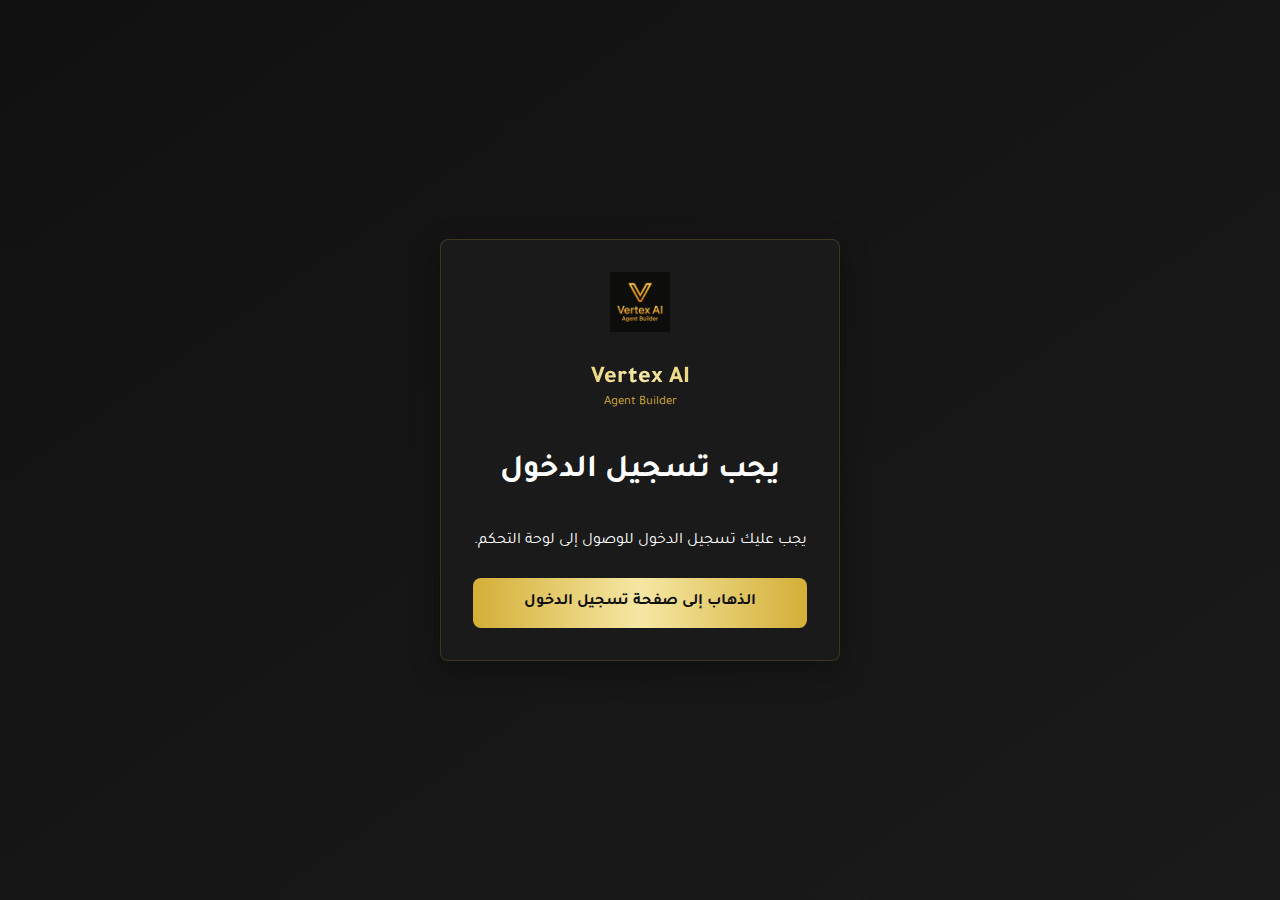
<file: dashboard/index.html>
<!DOCTYPE html>
<html lang="ar" dir="rtl">
<head>
    <meta charset="UTF-8">
    <meta name="viewport" content="width=device-width, initial-scale=1.0">
    <title>لوحة التحكم - Vertex AI</title>
    <link rel="icon" href="../images/favicon.png" type="image/png">
    <link rel="stylesheet" href="https://cdnjs.cloudflare.com/ajax/libs/font-awesome/6.0.0/css/all.min.css">
    <link rel="stylesheet" href="../css/styles.css">
</head>
<body>
    <div class="dashboard" id="dashboard-container" style="display: none;">
        <!-- Sidebar -->
        <div class="sidebar">
            <div class="sidebar-header">
                <img src="../images/vertex_ai_logo.png" alt="Vertex AI Logo">
                <div>
                    <div class="logo-text">Vertex AI</div>
                </div>
                <button class="sidebar-close">
                    <i class="fas fa-times"></i>
                </button>
            </div>
            <div class="sidebar-user">
                <div class="sidebar-user-avatar">
                    <span id="user-initial">S</span>
                </div>
                <div>
                    <div class="sidebar-user-name" id="user-name">s7x</div>
                    <div class="sidebar-user-role">مدير النظام</div>
                </div>
            </div>
            <div class="sidebar-menu">
                <div class="sidebar-menu-title">القائمة الرئيسية</div>
                <ul class="sidebar-menu-items">
                    <li class="sidebar-menu-item">
                        <a href="index.html" class="sidebar-menu-link active">
                            <i class="fas fa-tachometer-alt"></i>
                            <span>لوحة التحكم</span>
                        </a>
                    </li>
                    <li class="sidebar-menu-item">
                        <a href="ai-tools.html" class="sidebar-menu-link">
                            <i class="fas fa-robot"></i>
                            <span>أدوات الذكاء الاصطناعي</span>
                        </a>
                    </li>
                    <li class="sidebar-menu-item">
                        <a href="#" class="sidebar-menu-link">
                            <i class="fas fa-project-diagram"></i>
                            <span>المشاريع</span>
                        </a>
                    </li>
                    <li class="sidebar-menu-item">
                        <a href="#" class="sidebar-menu-link">
                            <i class="fas fa-chart-line"></i>
                            <span>التحليلات</span>
                        </a>
                    </li>
                </ul>
            </div>
            <div class="sidebar-menu">
                <div class="sidebar-menu-title">الإدارة</div>
                <ul class="sidebar-menu-items">
                    <li class="sidebar-menu-item">
                        <a href="#" class="sidebar-menu-link">
                            <i class="fas fa-users"></i>
                            <span>العملاء</span>
                        </a>
                    </li>
                    <li class="sidebar-menu-item">
                        <a href="#" class="sidebar-menu-link">
                            <i class="fas fa-cog"></i>
                            <span>الإعدادات</span>
                        </a>
                    </li>
                </ul>
            </div>
            <div class="sidebar-footer">
                <a href="#" id="logout-btn">
                    <i class="fas fa-sign-out-alt"></i>
                    <span>تسجيل الخروج</span>
                </a>
            </div>
        </div>

        <!-- Main Content -->
        <div class="main-content">
            <div class="dashboard-header">
                <div class="dashboard-title">
                    <h1>لوحة التحكم</h1>
                    <p>مرحباً بك في نظام Vertex AI الذكي</p>
                </div>
                <div class="dashboard-actions">
                    <div class="dashboard-action">
                        <i class="fas fa-bell"></i>
                        <span class="badge">3</span>
                    </div>
                    <div class="dashboard-action">
                        <i class="fas fa-envelope"></i>
                        <span class="badge">5</span>
                    </div>
                </div>
            </div>

            <div class="dashboard-content">
                <div class="dashboard-welcome">
                    <div class="dashboard-welcome-icon">
                        <i class="fas fa-robot"></i>
                    </div>
                    <div class="dashboard-welcome-content">
                        <h2>مرحباً بك، <span id="welcome-user-name">s7x</span>!</h2>
                        <p>هذه لوحة التحكم الذكية الخاصة بك. يمكنك من هنا إدارة مشاريعك، استخدام أدوات الذكاء الاصطناعي، ومتابعة أداء نظامك.</p>
                        <div class="dashboard-welcome-actions">
                            <a href="ai-tools.html" class="btn btn-primary">استخدام أدوات الذكاء الاصطناعي</a>
                            <a href="#" class="btn btn-secondary">استكشاف المزيد</a>
                        </div>
                    </div>
                </div>

                <div class="stats-grid">
                    <div class="stat-card">
                        <div class="stat-header">
                            <div class="stat-title">الزيارات</div>
                            <div class="stat-icon blue">
                                <i class="fas fa-eye"></i>
                            </div>
                        </div>
                        <div class="stat-value">1,254</div>
                        <div class="stat-change positive">
                            <span>+12.5%</span>
                            <i class="fas fa-arrow-up"></i>
                        </div>
                        <div class="stat-progress">
                            <div class="stat-progress-bar blue" style="width: 75%;"></div>
                        </div>
                    </div>
                    <div class="stat-card">
                        <div class="stat-header">
                            <div class="stat-title">التحويلات</div>
                            <div class="stat-icon green">
                                <i class="fas fa-exchange-alt"></i>
                            </div>
                        </div>
                        <div class="stat-value">42</div>
                        <div class="stat-change positive">
                            <span>+8.3%</span>
                            <i class="fas fa-arrow-up"></i>
                        </div>
                        <div class="stat-progress">
                            <div class="stat-progress-bar green" style="width: 60%;"></div>
                        </div>
                    </div>
                    <div class="stat-card">
                        <div class="stat-header">
                            <div class="stat-title">المبيعات</div>
                            <div class="stat-icon purple">
                                <i class="fas fa-shopping-cart"></i>
                            </div>
                        </div>
                        <div class="stat-value">$8,540</div>
                        <div class="stat-change positive">
                            <span>+5.2%</span>
                            <i class="fas fa-arrow-up"></i>
                        </div>
                        <div class="stat-progress">
                            <div class="stat-progress-bar purple" style="width: 45%;"></div>
                        </div>
                    </div>
                    <div class="stat-card">
                        <div class="stat-header">
                            <div class="stat-title">معدل التفاعل</div>
                            <div class="stat-icon yellow">
                                <i class="fas fa-chart-line"></i>
                            </div>
                        </div>
                        <div class="stat-value">68%</div>
                        <div class="stat-change negative">
                            <span>-2.1%</span>
                            <i class="fas fa-arrow-down"></i>
                        </div>
                        <div class="stat-progress">
                            <div class="stat-progress-bar yellow" style="width: 68%;"></div>
                        </div>
                    </div>
                </div>

                <div class="dashboard-section">
                    <div class="dashboard-section-header">
                        <h2 class="dashboard-section-title">أدوات الذكاء الاصطناعي</h2>
                        <a href="ai-tools.html" class="dashboard-section-action">
                            عرض الكل <i class="fas fa-arrow-left"></i>
                        </a>
                    </div>
                    <div class="tools-grid">
                        <div class="tool-card">
                            <div class="tool-icon blue">
                                <i class="fas fa-pen"></i>
                            </div>
                            <h3 class="tool-title">توليد المحتوى</h3>
                            <p class="tool-description">إنشاء محتوى عالي الجودة لمدونتك، وسائل التواصل الاجتماعي، أو موقعك الإلكتروني.</p>
                            <a href="ai-tools.html" class="btn btn-primary">استخدام الأداة</a>
                        </div>
                        <div class="tool-card">
                            <div class="tool-icon green">
                                <i class="fas fa-chart-pie"></i>
                            </div>
                            <h3 class="tool-title">تحليل البيانات</h3>
                            <p class="tool-description">تحليل بياناتك واستخراج رؤى قيمة تساعدك على اتخاذ قرارات أفضل لمشروعك.</p>
                            <a href="#" class="btn btn-primary">استخدام الأداة</a>
                        </div>
                        <div class="tool-card">
                            <div class="tool-icon purple">
                                <i class="fas fa-cogs"></i>
                            </div>
                            <h3 class="tool-title">أتمتة العمليات</h3>
                            <p class="tool-description">أتمتة العمليات المتكررة وتوفير الوقت والجهد من خلال سير عمل ذكي.</p>
                            <a href="#" class="btn btn-primary">استخدام الأداة</a>
                        </div>
                    </div>
                </div>

                <div class="dashboard-section">
                    <div class="dashboard-section-header">
                        <h2 class="dashboard-section-title">المشاريع النشطة</h2>
                        <a href="#" class="dashboard-section-action">
                            عرض الكل <i class="fas fa-arrow-left"></i>
                        </a>
                    </div>
                    <div class="projects-grid">
                        <div class="project-card">
                            <div class="project-header">
                                <h3 class="project-title">تطوير موقع الويب</h3>
                                <span class="project-status active">نشط</span>
                            </div>
                            <p class="project-description">تطوير موقع ويب احترافي باستخدام أحدث التقنيات وأفضل الممارسات.</p>
                            <div class="project-progress">
                                <div class="project-progress-header">
                                    <span class="project-progress-label">التقدم</span>
                                    <span class="project-progress-value">75%</span>
                                </div>
                                <div class="project-progress-bar">
                                    <div class="project-progress-fill" style="width: 75%;"></div>
                                </div>
                            </div>
                            <div class="project-footer">
                                <div class="project-team">
                                    <div class="project-team-member">أ</div>
                                    <div class="project-team-member">م</div>
                                    <div class="project-team-member">س</div>
                                </div>
                                <div class="project-deadline">
                                    <i class="far fa-calendar-alt"></i>
                                    <span>15 يونيو 2025</span>
                                </div>
                            </div>
                        </div>
                        <div class="project-card">
                            <div class="project-header">
                                <h3 class="project-title">حملة تسويقية</h3>
                                <span class="project-status active">نشط</span>
                            </div>
                            <p class="project-description">إطلاق حملة تسويقية شاملة لزيادة الوعي بالعلامة التجارية وجذب عملاء جدد.</p>
                            <div class="project-progress">
                                <div class="project-progress-header">
                                    <span class="project-progress-label">التقدم</span>
                                    <span class="project-progress-value">45%</span>
                                </div>
                                <div class="project-progress-bar">
                                    <div class="project-progress-fill" style="width: 45%;"></div>
                                </div>
                            </div>
                            <div class="project-footer">
                                <div class="project-team">
                                    <div class="project-team-member">ر</div>
                                    <div class="project-team-member">ن</div>
                                </div>
                                <div class="project-deadline">
                                    <i class="far fa-calendar-alt"></i>
                                    <span>30 يونيو 2025</span>
                                </div>
                            </div>
                        </div>
                        <div class="project-card">
                            <div class="project-header">
                                <h3 class="project-title">تطوير تطبيق</h3>
                                <span class="project-status pending">قيد الإعداد</span>
                            </div>
                            <p class="project-description">تطوير تطبيق جوال متكامل لتحسين تجربة المستخدم وزيادة التفاعل.</p>
                            <div class="project-progress">
                                <div class="project-progress-header">
                                    <span class="project-progress-label">التقدم</span>
                                    <span class="project-progress-value">10%</span>
                                </div>
                                <div class="project-progress-bar">
                                    <div class="project-progress-fill" style="width: 10%;"></div>
                                </div>
                            </div>
                            <div class="project-footer">
                                <div class="project-team">
                                    <div class="project-team-member">ع</div>
                                    <div class="project-team-member">ح</div>
                                    <div class="project-team-member">ط</div>
                                </div>
                                <div class="project-deadline">
                                    <i class="far fa-calendar-alt"></i>
                                    <span>15 أغسطس 2025</span>
                                </div>
                            </div>
                        </div>
                    </div>
                </div>

                <div class="dashboard-section">
                    <div class="dashboard-section-header">
                        <h2 class="dashboard-section-title">سير العمل الآلي</h2>
                        <a href="#" class="dashboard-section-action">
                            إضافة سير عمل جديد <i class="fas fa-plus"></i>
                        </a>
                    </div>
                    <div class="workflows-list">
                        <div class="workflow-card">
                            <div class="workflow-header">
                                <div class="workflow-info">
                                    <div class="workflow-icon blue">
                                        <i class="fas fa-envelope"></i>
                                    </div>
                                    <div>
                                        <h3 class="workflow-title">إرسال رسائل البريد الإلكتروني التلقائية</h3>
                                        <p class="workflow-description">إرسال رسائل بريد إلكتروني ترحيبية للعملاء الجدد تلقائياً.</p>
                                    </div>
                                </div>
                                <label class="workflow-toggle">
                                    <input type="checkbox" checked>
                                    <span class="workflow-toggle-slider"></span>
                                </label>
                            </div>
                            <div class="workflow-footer">
                                <span>آخر تشغيل: اليوم</span>
                                <span>عدد التشغيلات: 24</span>
                                <span>الحالة: نشط</span>
                            </div>
                        </div>
                        <div class="workflow-card">
                            <div class="workflow-header">
                                <div class="workflow-info">
                                    <div class="workflow-icon green">
                                        <i class="fas fa-chart-bar"></i>
                                    </div>
                                    <div>
                                        <h3 class="workflow-title">تقارير أسبوعية</h3>
                                        <p class="workflow-description">إنشاء وإرسال تقارير أسبوعية عن أداء المشروع تلقائياً.</p>
                                    </div>
                                </div>
                                <label class="workflow-toggle">
                                    <input type="checkbox" checked>
                                    <span class="workflow-toggle-slider"></span>
                                </label>
                            </div>
                            <div class="workflow-footer">
                                <span>آخر تشغيل: قبل 3 أيام</span>
                                <span>عدد التشغيلات: 12</span>
                                <span>الحالة: نشط</span>
                            </div>
                        </div>
                    </div>
                </div>
            </div>
        </div>
    </div>

    <div id="login-redirect" class="login-page" style="display: none;">
        <div class="login-container animate-fade-in">
            <div class="login-logo">
                <img src="../images/vertex_ai_logo.png" alt="Vertex AI Logo">
                <div class="logo-text">Vertex AI</div>
                <div class="logo-subtext">Agent Builder</div>
            </div>
            <h2 class="login-title">يجب تسجيل الدخول</h2>
            <p class="text-center">يجب عليك تسجيل الدخول للوصول إلى لوحة التحكم.</p>
            <a href="../login.html" class="btn btn-primary mt-3" style="display: block;">الذهاب إلى صفحة تسجيل الدخول</a>
        </div>
    </div>

    <script>
        // التحقق من حالة تسجيل الدخول
        document.addEventListener('DOMContentLoaded', function() {
            const isLoggedIn = localStorage.getItem('vertexLoggedIn') === 'true';
            const username = localStorage.getItem('vertexUsername');
            
            if (isLoggedIn && username) {
                // عرض لوحة التحكم
                document.getElementById('dashboard-container').style.display = 'flex';
                document.getElementById('login-redirect').style.display = 'none';
                
                // تعيين اسم المستخدم
                document.getElementById('user-name').textContent = username;
                document.getElementById('welcome-user-name').textContent = username;
                
                // تعيين الحرف الأول من اسم المستخدم
                document.getElementById('user-initial').textContent = username.charAt(0).toUpperCase();
            } else {
                // عرض صفحة إعادة التوجيه
                document.getElementById('dashboard-container').style.display = 'none';
                document.getElementById('login-redirect').style.display = 'flex';
            }
        });
        
        // تسجيل الخروج
        document.getElementById('logout-btn').addEventListener('click', function(e) {
            e.preventDefault();
            
            // حذف بيانات تسجيل الدخول
            localStorage.removeItem('vertexLoggedIn');
            localStorage.removeItem('vertexUsername');
            
            // إعادة التوجيه إلى صفحة تسجيل الدخول
            window.location.href = '../login.html';
        });
        
        // Mobile Sidebar Toggle
        const sidebarClose = document.querySelector('.sidebar-close');
        
        sidebarClose.addEventListener('click', function() {
            document.querySelector('.sidebar').classList.toggle('active');
        });
    </script>
</body>
</html>
</file>
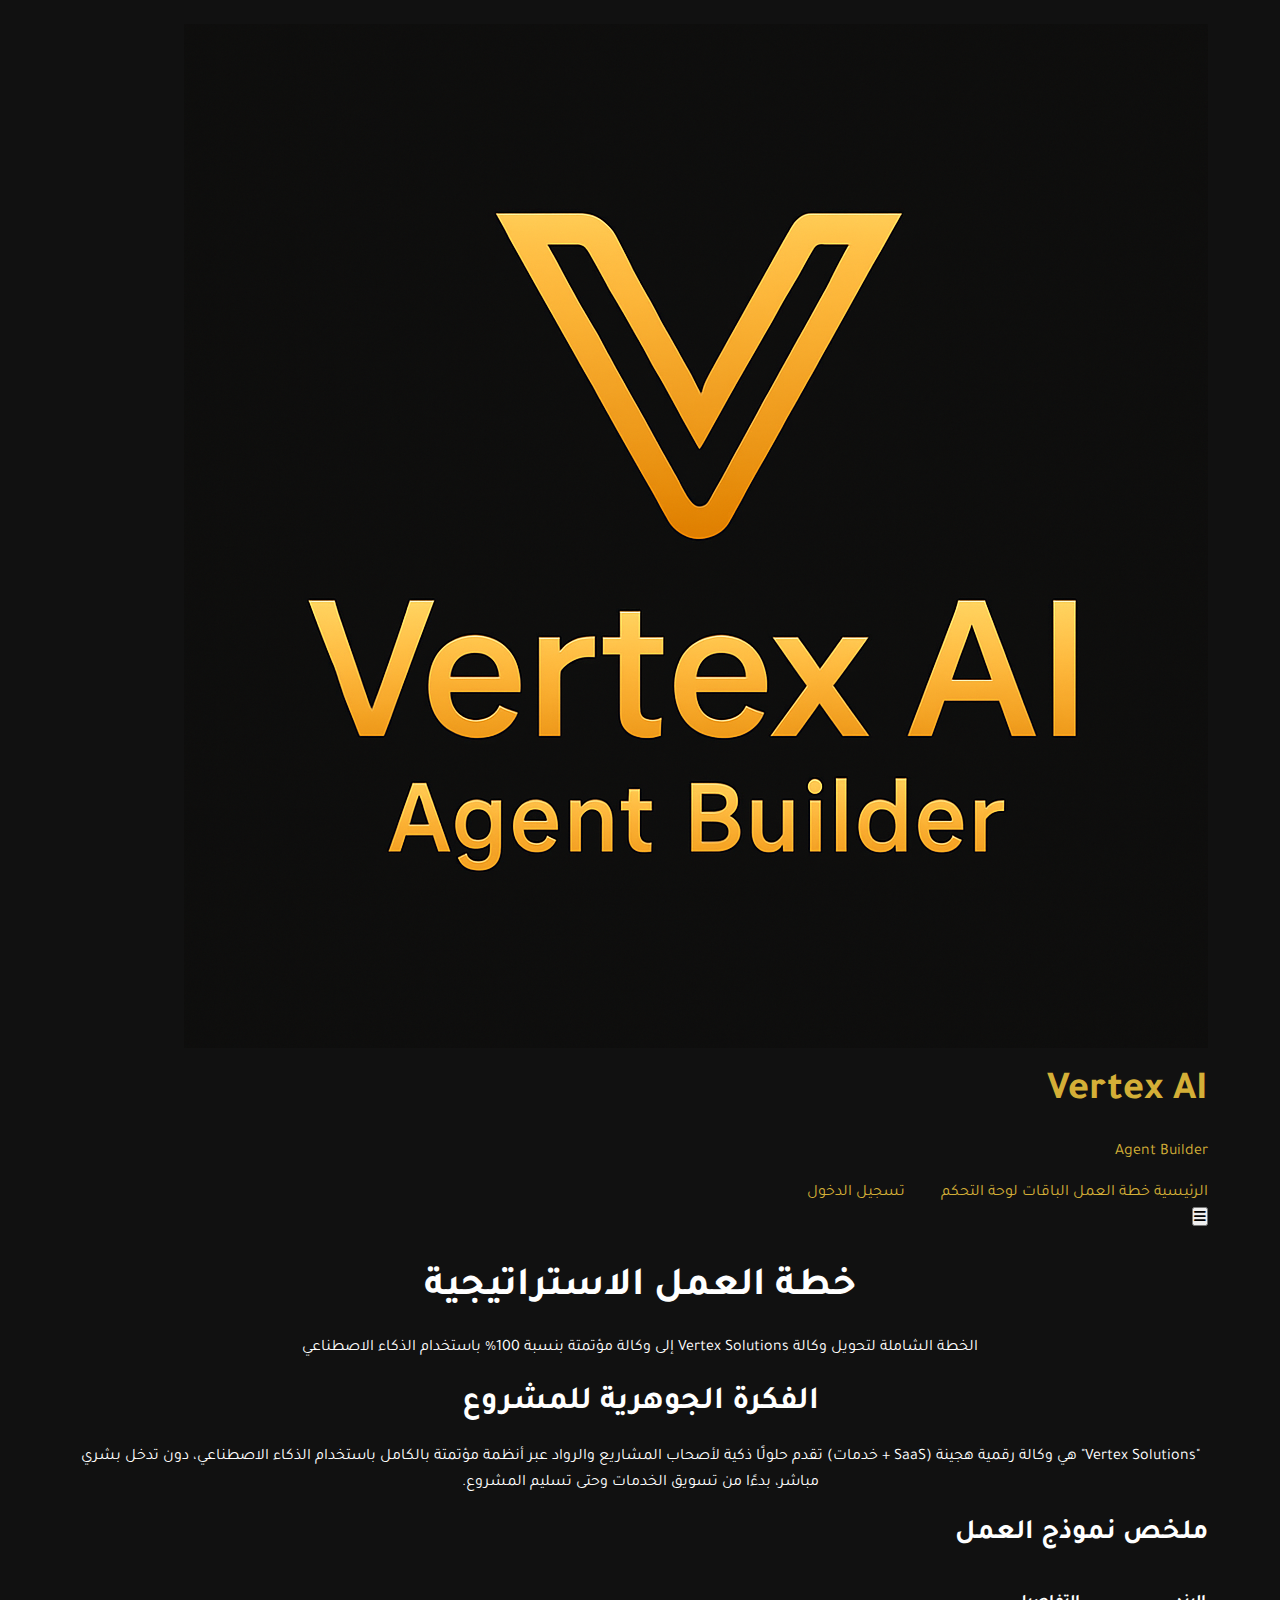
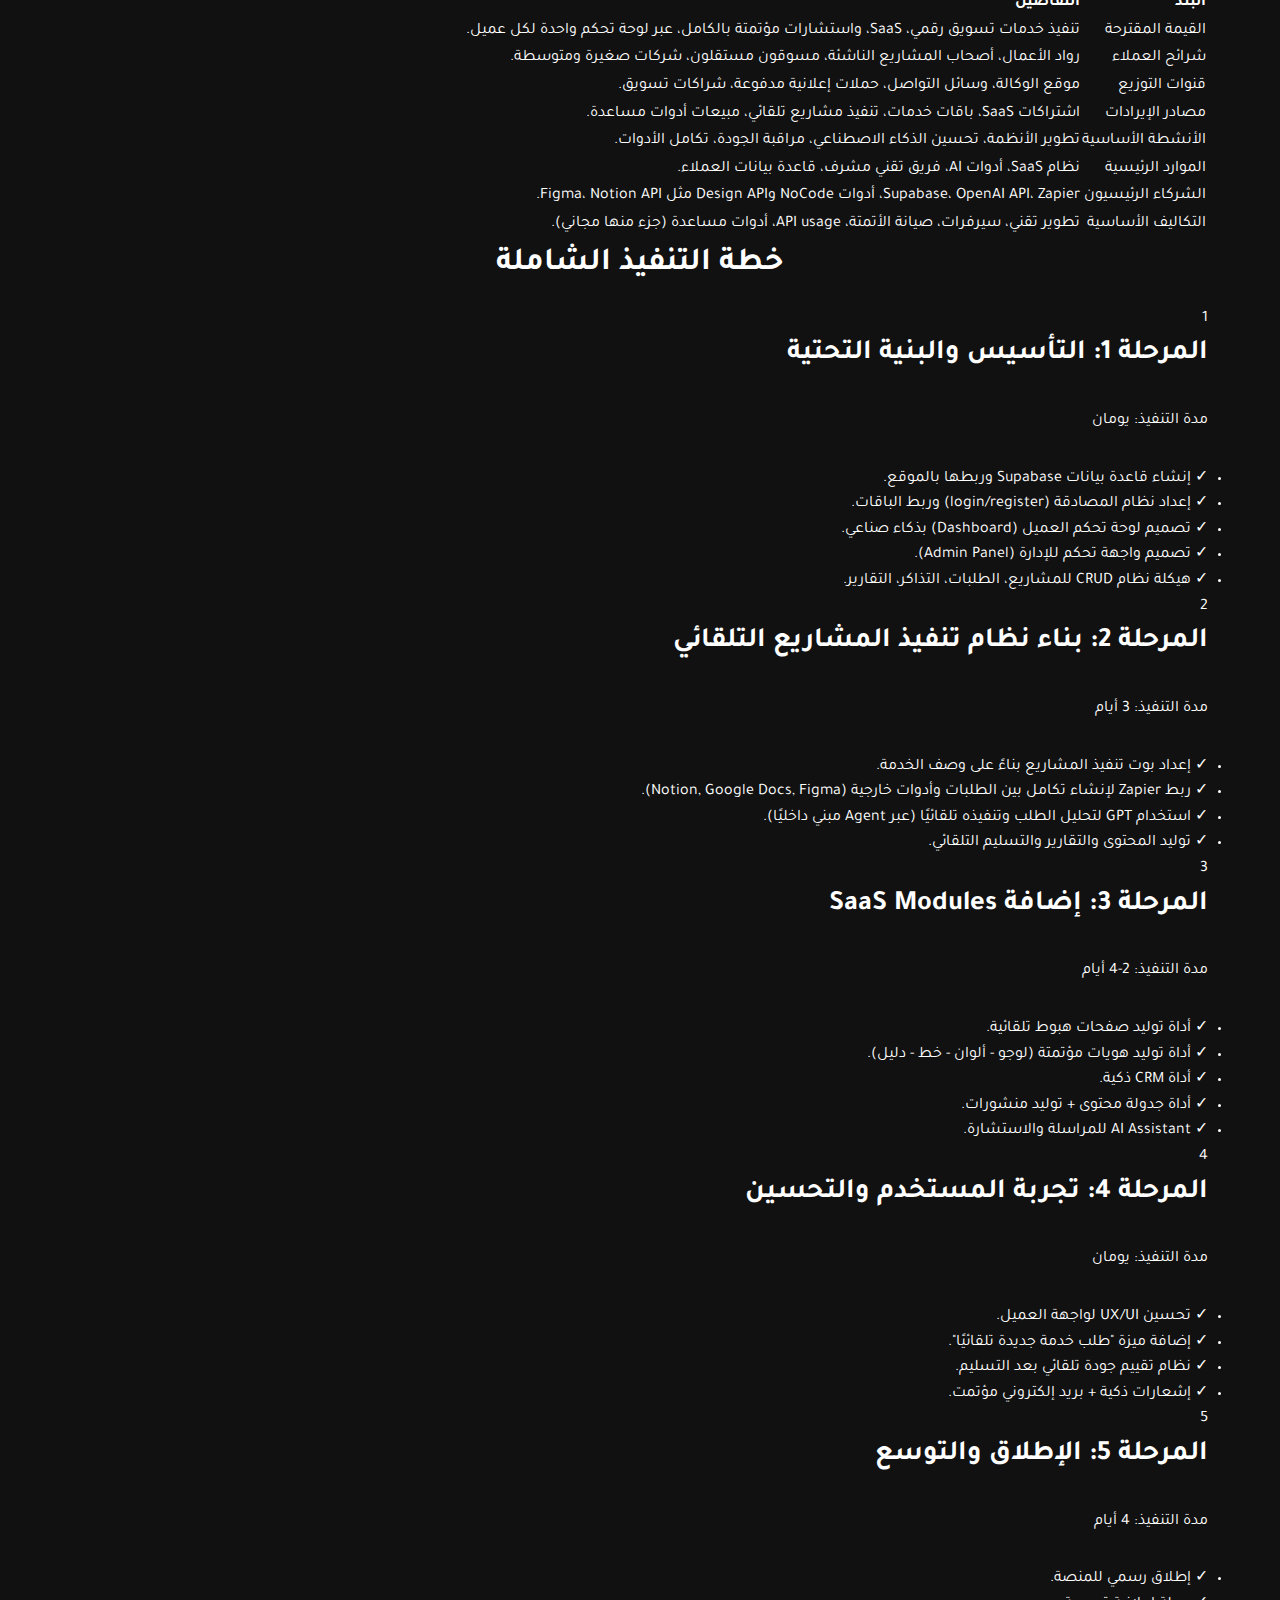
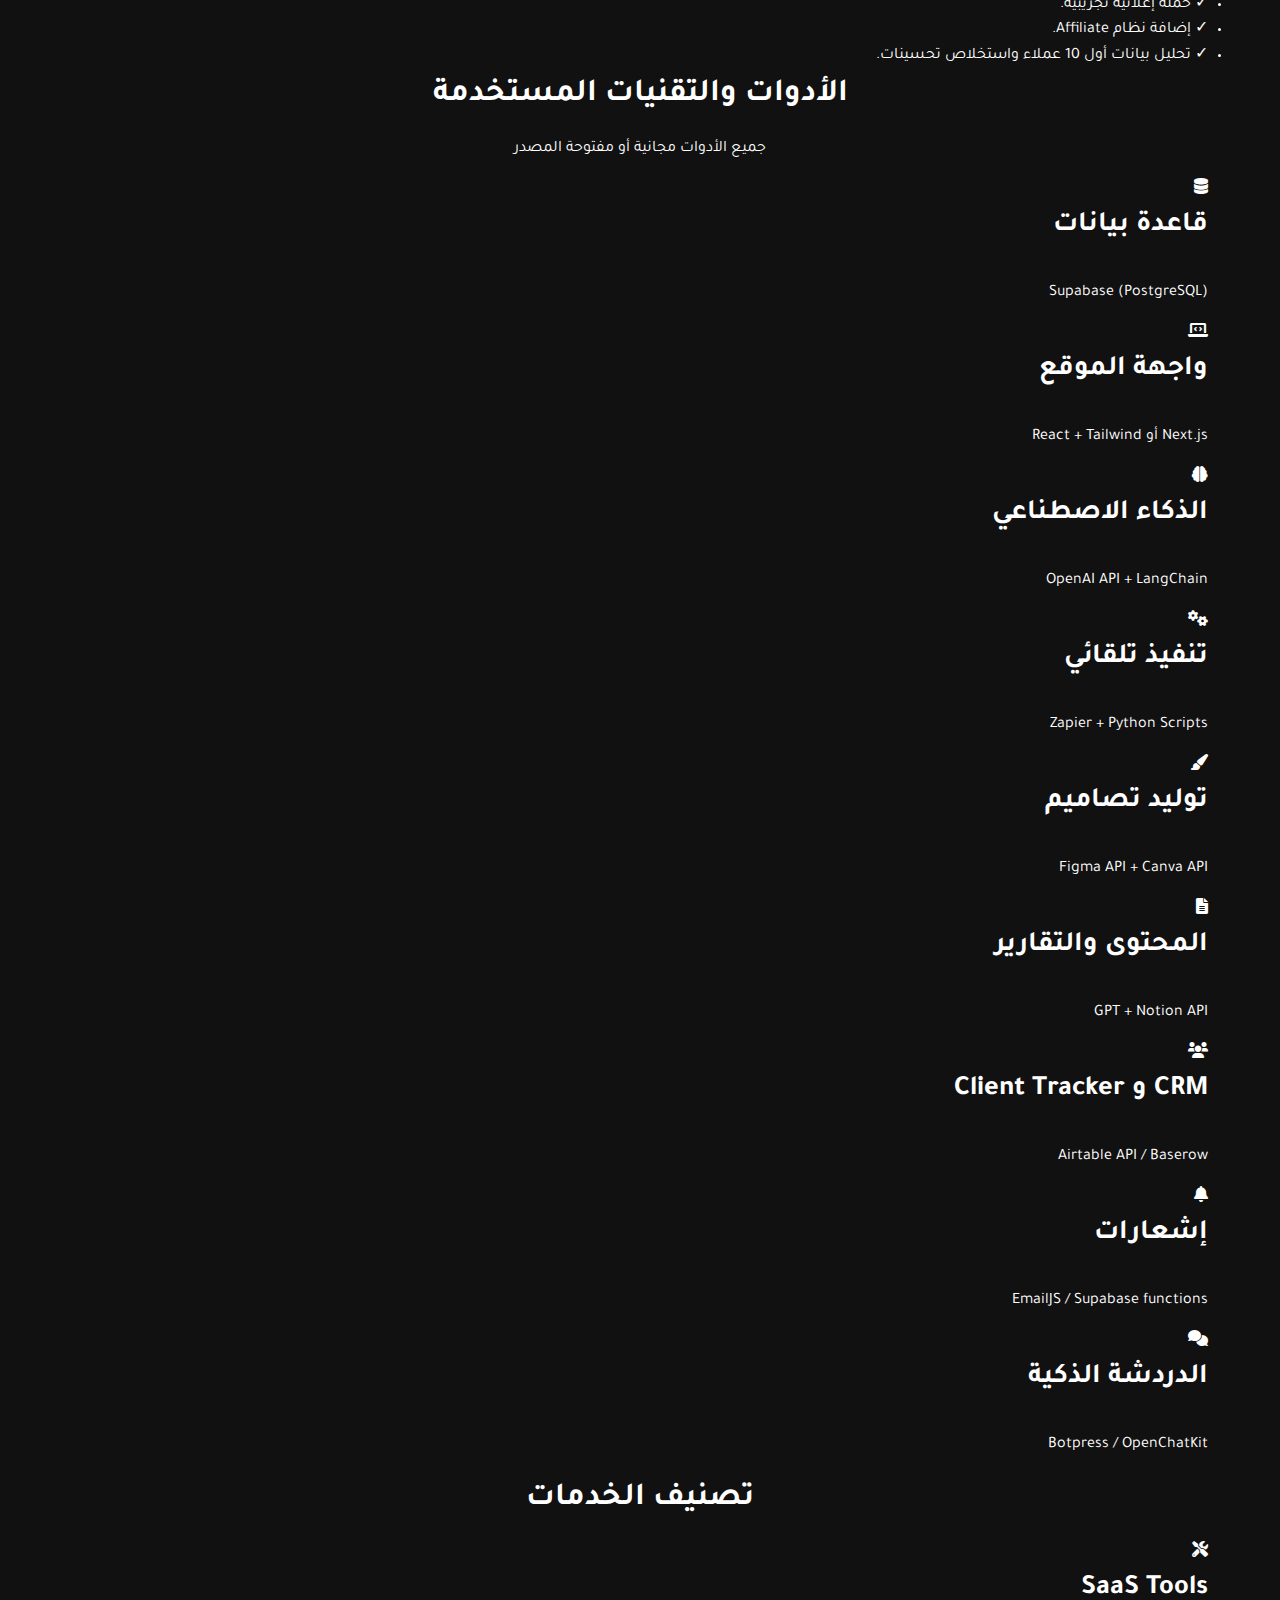
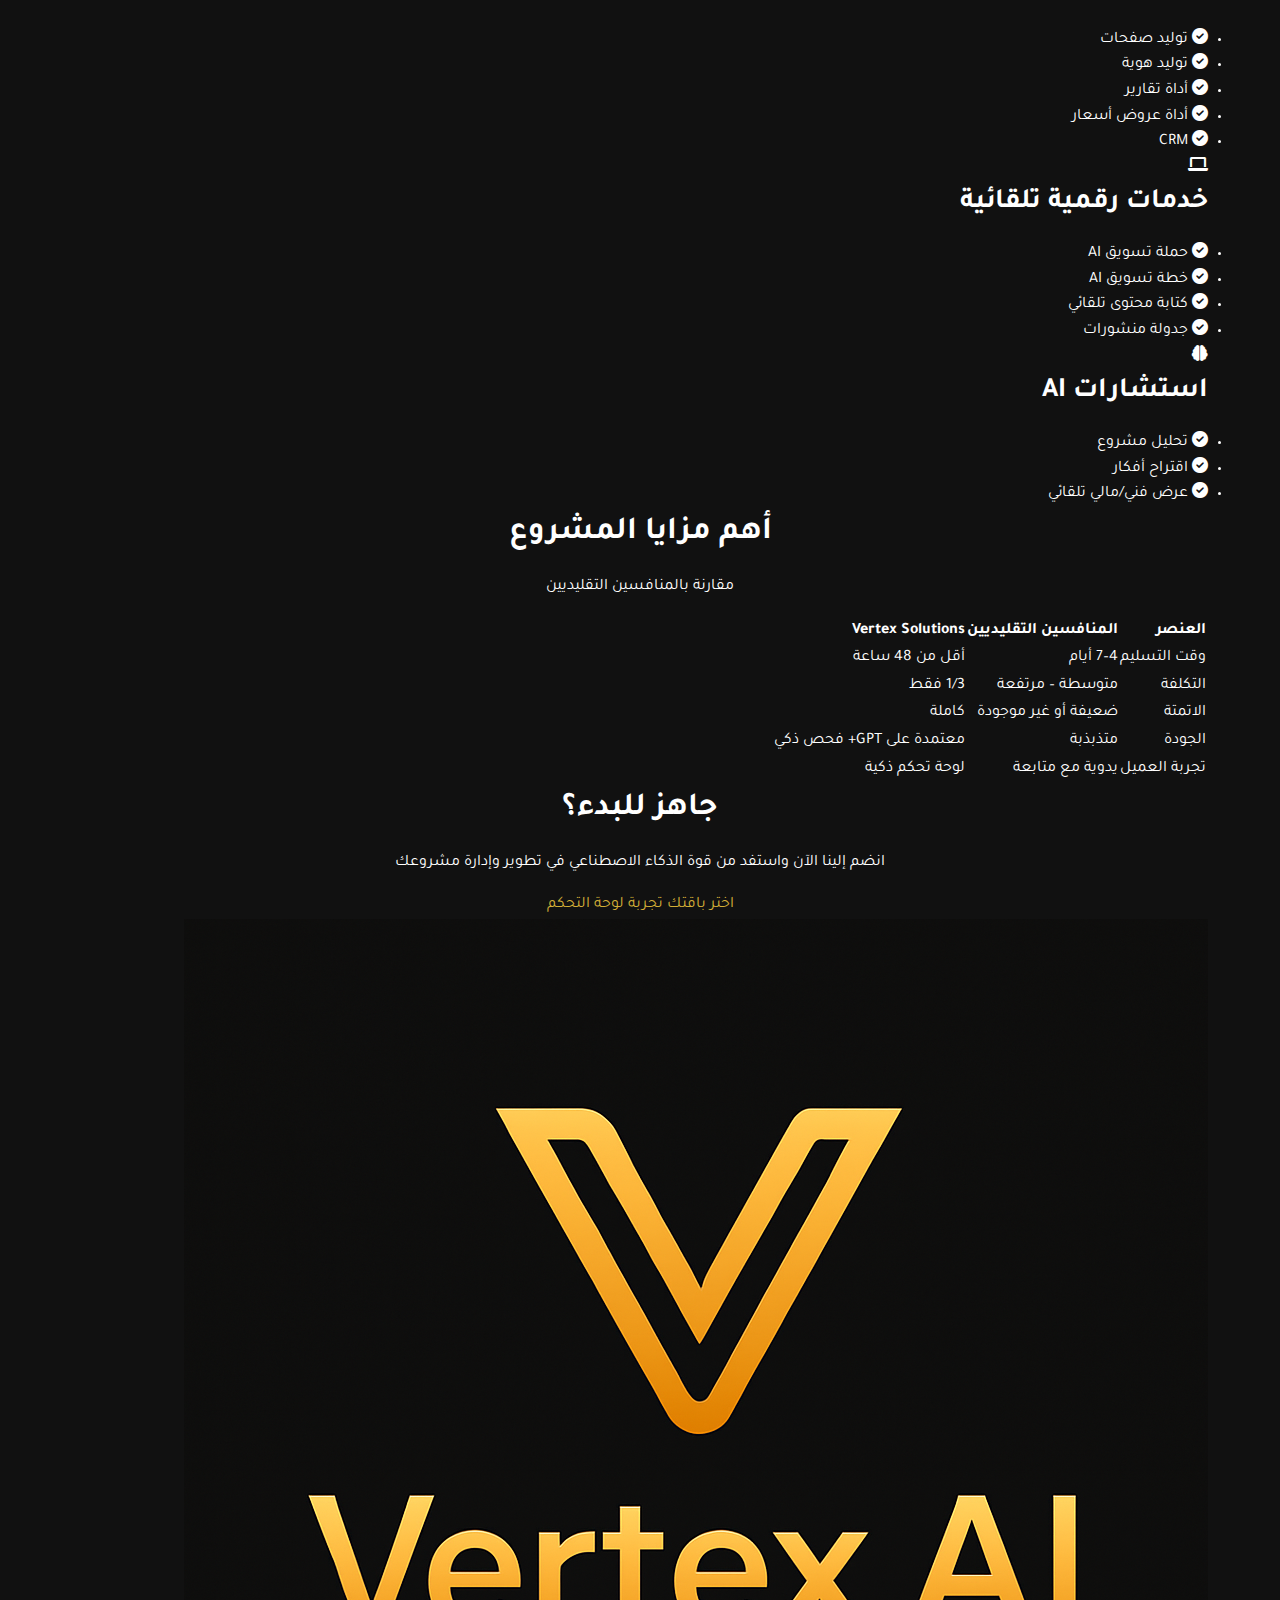
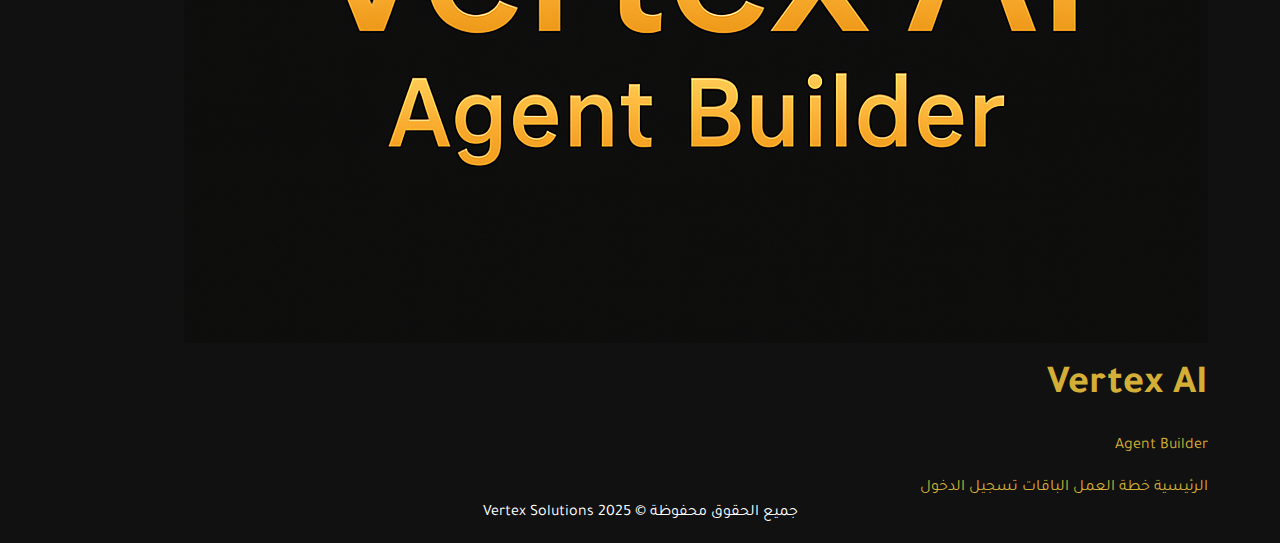
<file: business-plan.html>
<!DOCTYPE html>
<html lang="ar" dir="rtl">
<head>
    <meta charset="UTF-8">
    <meta name="viewport" content="width=device-width, initial-scale=1.0">
    <title>خطة العمل الاستراتيجية - Vertex AI Agent Builder</title>
    <link rel="stylesheet" href="css/styles.css">
    <link rel="icon" type="image/png" href="images/favicon.png">
    <link rel="stylesheet" href="https://cdnjs.cloudflare.com/ajax/libs/font-awesome/6.0.0-beta3/css/all.min.css">
</head>
<body class="bg-gradient-to-b from-gray-900 to-black text-white">
    <!-- Header -->
    <header class="bg-black bg-opacity-80 backdrop-blur-md fixed w-full z-50 border-b border-gold/30">
        <div class="container mx-auto px-4 py-3 flex justify-between items-center">
            <a href="index.html" class="flex items-center">
                <img src="images/vertex_ai_logo.png" alt="Vertex AI Logo" class="h-12">
                <div class="ml-3 rtl:mr-3 rtl:ml-0">
                    <h1 class="text-gold text-xl font-bold">Vertex AI</h1>
                    <p class="text-gray-400 text-sm">Agent Builder</p>
                </div>
            </a>
            <nav class="hidden md:flex space-x-6 rtl:space-x-reverse">
                <a href="index.html" class="text-gray-300 hover:text-gold transition">الرئيسية</a>
                <a href="business-plan.html" class="text-gold border-b-2 border-gold pb-1">خطة العمل</a>
                <a href="pricing.html" class="text-gray-300 hover:text-gold transition">الباقات</a>
                <a href="dashboard/index.html" class="text-gray-300 hover:text-gold transition">لوحة التحكم</a>
                <a href="login.html" class="bg-gold text-black px-4 py-2 rounded-md hover:bg-gold/80 transition">تسجيل الدخول</a>
            </nav>
            <button class="md:hidden text-gold text-2xl">
                <i class="fas fa-bars"></i>
            </button>
        </div>
    </header>

    <!-- Hero Section -->
    <section class="pt-32 pb-20 bg-gradient-to-b from-black to-gray-900">
        <div class="container mx-auto px-4 text-center">
            <h1 class="text-4xl md:text-5xl font-bold mb-6 text-gold">خطة العمل الاستراتيجية</h1>
            <p class="text-xl text-gray-300 max-w-3xl mx-auto">
                الخطة الشاملة لتحويل وكالة Vertex Solutions إلى وكالة مؤتمتة بنسبة 100% باستخدام الذكاء الاصطناعي
            </p>
        </div>
    </section>

    <!-- Core Idea Section -->
    <section class="py-16 bg-gray-900">
        <div class="container mx-auto px-4">
            <div class="bg-black/50 border border-gold/20 rounded-xl p-8 backdrop-blur-sm">
                <h2 class="text-3xl font-bold mb-6 text-gold text-center">الفكرة الجوهرية للمشروع</h2>
                <p class="text-xl text-center mb-8">
                    "Vertex Solutions" هي وكالة رقمية هجينة (SaaS + خدمات) تقدم حلولًا ذكية لأصحاب المشاريع والرواد عبر أنظمة مؤتمتة بالكامل باستخدام الذكاء الاصطناعي، دون تدخل بشري مباشر، بدءًا من تسويق الخدمات وحتى تسليم المشروع.
                </p>
                
                <h3 class="text-2xl font-bold mb-4 text-gold">ملخص نموذج العمل</h3>
                <div class="overflow-x-auto">
                    <table class="w-full border-collapse mb-8">
                        <thead>
                            <tr class="bg-gold/10 border-b border-gold/30">
                                <th class="p-4 text-right text-gold">البند</th>
                                <th class="p-4 text-right text-gold">التفاصيل</th>
                            </tr>
                        </thead>
                        <tbody>
                            <tr class="border-b border-gray-700">
                                <td class="p-4 font-bold">القيمة المقترحة</td>
                                <td class="p-4">تنفيذ خدمات تسويق رقمي، SaaS، واستشارات مؤتمتة بالكامل، عبر لوحة تحكم واحدة لكل عميل.</td>
                            </tr>
                            <tr class="border-b border-gray-700">
                                <td class="p-4 font-bold">شرائح العملاء</td>
                                <td class="p-4">رواد الأعمال، أصحاب المشاريع الناشئة، مسوقون مستقلون، شركات صغيرة ومتوسطة.</td>
                            </tr>
                            <tr class="border-b border-gray-700">
                                <td class="p-4 font-bold">قنوات التوزيع</td>
                                <td class="p-4">موقع الوكالة، وسائل التواصل، حملات إعلانية مدفوعة، شراكات تسويق.</td>
                            </tr>
                            <tr class="border-b border-gray-700">
                                <td class="p-4 font-bold">مصادر الإيرادات</td>
                                <td class="p-4">اشتراكات SaaS، باقات خدمات، تنفيذ مشاريع تلقائي، مبيعات أدوات مساعدة.</td>
                            </tr>
                            <tr class="border-b border-gray-700">
                                <td class="p-4 font-bold">الأنشطة الأساسية</td>
                                <td class="p-4">تطوير الأنظمة، تحسين الذكاء الاصطناعي، مراقبة الجودة، تكامل الأدوات.</td>
                            </tr>
                            <tr class="border-b border-gray-700">
                                <td class="p-4 font-bold">الموارد الرئيسية</td>
                                <td class="p-4">نظام SaaS، أدوات AI، فريق تقني مشرف، قاعدة بيانات العملاء.</td>
                            </tr>
                            <tr class="border-b border-gray-700">
                                <td class="p-4 font-bold">الشركاء الرئيسيون</td>
                                <td class="p-4">Supabase، OpenAI API، Zapier، أدوات NoCode وDesign API مثل Figma، Notion API.</td>
                            </tr>
                            <tr>
                                <td class="p-4 font-bold">التكاليف الأساسية</td>
                                <td class="p-4">تطوير تقني، سيرفرات، صيانة الأتمتة، API usage، أدوات مساعدة (جزء منها مجاني).</td>
                            </tr>
                        </tbody>
                    </table>
                </div>
            </div>
        </div>
    </section>

    <!-- Implementation Plan Section -->
    <section class="py-16 bg-black">
        <div class="container mx-auto px-4">
            <h2 class="text-3xl font-bold mb-10 text-gold text-center">خطة التنفيذ الشاملة</h2>
            
            <div class="grid grid-cols-1 md:grid-cols-2 gap-8 mb-12">
                <!-- Phase 1 -->
                <div class="bg-gray-900/50 border border-green-500/30 rounded-xl p-6 backdrop-blur-sm">
                    <div class="flex items-center mb-4">
                        <span class="w-8 h-8 rounded-full bg-green-500 flex items-center justify-center text-black font-bold mr-3">1</span>
                        <h3 class="text-2xl font-bold text-green-400">المرحلة 1: التأسيس والبنية التحتية</h3>
                    </div>
                    <p class="text-gray-400 mb-4">مدة التنفيذ: يومان</p>
                    <ul class="space-y-2">
                        <li class="flex items-start">
                            <span class="text-green-500 mr-2">✓</span>
                            <span>إنشاء قاعدة بيانات Supabase وربطها بالموقع.</span>
                        </li>
                        <li class="flex items-start">
                            <span class="text-green-500 mr-2">✓</span>
                            <span>إعداد نظام المصادقة (login/register) وربط الباقات.</span>
                        </li>
                        <li class="flex items-start">
                            <span class="text-green-500 mr-2">✓</span>
                            <span>تصميم لوحة تحكم العميل (Dashboard) بذكاء صناعي.</span>
                        </li>
                        <li class="flex items-start">
                            <span class="text-green-500 mr-2">✓</span>
                            <span>تصميم واجهة تحكم للإدارة (Admin Panel).</span>
                        </li>
                        <li class="flex items-start">
                            <span class="text-green-500 mr-2">✓</span>
                            <span>هيكلة نظام CRUD للمشاريع، الطلبات، التذاكر، التقارير.</span>
                        </li>
                    </ul>
                </div>
                
                <!-- Phase 2 -->
                <div class="bg-gray-900/50 border border-yellow-500/30 rounded-xl p-6 backdrop-blur-sm">
                    <div class="flex items-center mb-4">
                        <span class="w-8 h-8 rounded-full bg-yellow-500 flex items-center justify-center text-black font-bold mr-3">2</span>
                        <h3 class="text-2xl font-bold text-yellow-400">المرحلة 2: بناء نظام تنفيذ المشاريع التلقائي</h3>
                    </div>
                    <p class="text-gray-400 mb-4">مدة التنفيذ: 3 أيام</p>
                    <ul class="space-y-2">
                        <li class="flex items-start">
                            <span class="text-yellow-500 mr-2">✓</span>
                            <span>إعداد بوت تنفيذ المشاريع بناءً على وصف الخدمة.</span>
                        </li>
                        <li class="flex items-start">
                            <span class="text-yellow-500 mr-2">✓</span>
                            <span>ربط Zapier لإنشاء تكامل بين الطلبات وأدوات خارجية (Notion, Google Docs, Figma).</span>
                        </li>
                        <li class="flex items-start">
                            <span class="text-yellow-500 mr-2">✓</span>
                            <span>استخدام GPT لتحليل الطلب وتنفيذه تلقائيًا (عبر Agent مبني داخليًا).</span>
                        </li>
                        <li class="flex items-start">
                            <span class="text-yellow-500 mr-2">✓</span>
                            <span>توليد المحتوى والتقارير والتسليم التلقائي.</span>
                        </li>
                    </ul>
                </div>
                
                <!-- Phase 3 -->
                <div class="bg-gray-900/50 border border-orange-500/30 rounded-xl p-6 backdrop-blur-sm">
                    <div class="flex items-center mb-4">
                        <span class="w-8 h-8 rounded-full bg-orange-500 flex items-center justify-center text-black font-bold mr-3">3</span>
                        <h3 class="text-2xl font-bold text-orange-400">المرحلة 3: إضافة SaaS Modules</h3>
                    </div>
                    <p class="text-gray-400 mb-4">مدة التنفيذ: 2-4 أيام</p>
                    <ul class="space-y-2">
                        <li class="flex items-start">
                            <span class="text-orange-500 mr-2">✓</span>
                            <span>أداة توليد صفحات هبوط تلقائية.</span>
                        </li>
                        <li class="flex items-start">
                            <span class="text-orange-500 mr-2">✓</span>
                            <span>أداة توليد هويات مؤتمتة (لوجو - ألوان - خط - دليل).</span>
                        </li>
                        <li class="flex items-start">
                            <span class="text-orange-500 mr-2">✓</span>
                            <span>أداة CRM ذكية.</span>
                        </li>
                        <li class="flex items-start">
                            <span class="text-orange-500 mr-2">✓</span>
                            <span>أداة جدولة محتوى + توليد منشورات.</span>
                        </li>
                        <li class="flex items-start">
                            <span class="text-orange-500 mr-2">✓</span>
                            <span>AI Assistant للمراسلة والاستشارة.</span>
                        </li>
                    </ul>
                </div>
                
                <!-- Phase 4 -->
                <div class="bg-gray-900/50 border border-blue-500/30 rounded-xl p-6 backdrop-blur-sm">
                    <div class="flex items-center mb-4">
                        <span class="w-8 h-8 rounded-full bg-blue-500 flex items-center justify-center text-black font-bold mr-3">4</span>
                        <h3 class="text-2xl font-bold text-blue-400">المرحلة 4: تجربة المستخدم والتحسين</h3>
                    </div>
                    <p class="text-gray-400 mb-4">مدة التنفيذ: يومان</p>
                    <ul class="space-y-2">
                        <li class="flex items-start">
                            <span class="text-blue-500 mr-2">✓</span>
                            <span>تحسين UX/UI لواجهة العميل.</span>
                        </li>
                        <li class="flex items-start">
                            <span class="text-blue-500 mr-2">✓</span>
                            <span>إضافة ميزة "طلب خدمة جديدة تلقائيًا".</span>
                        </li>
                        <li class="flex items-start">
                            <span class="text-blue-500 mr-2">✓</span>
                            <span>نظام تقييم جودة تلقائي بعد التسليم.</span>
                        </li>
                        <li class="flex items-start">
                            <span class="text-blue-500 mr-2">✓</span>
                            <span>إشعارات ذكية + بريد إلكتروني مؤتمت.</span>
                        </li>
                    </ul>
                </div>
                
                <!-- Phase 5 -->
                <div class="bg-gray-900/50 border border-red-500/30 rounded-xl p-6 backdrop-blur-sm md:col-span-2">
                    <div class="flex items-center mb-4">
                        <span class="w-8 h-8 rounded-full bg-red-500 flex items-center justify-center text-black font-bold mr-3">5</span>
                        <h3 class="text-2xl font-bold text-red-400">المرحلة 5: الإطلاق والتوسع</h3>
                    </div>
                    <p class="text-gray-400 mb-4">مدة التنفيذ: 4 أيام</p>
                    <div class="grid grid-cols-1 md:grid-cols-2 gap-4">
                        <ul class="space-y-2">
                            <li class="flex items-start">
                                <span class="text-red-500 mr-2">✓</span>
                                <span>إطلاق رسمي للمنصة.</span>
                            </li>
                            <li class="flex items-start">
                                <span class="text-red-500 mr-2">✓</span>
                                <span>حملة إعلانية تجريبية.</span>
                            </li>
                        </ul>
                        <ul class="space-y-2">
                            <li class="flex items-start">
                                <span class="text-red-500 mr-2">✓</span>
                                <span>إضافة نظام Affiliate.</span>
                            </li>
                            <li class="flex items-start">
                                <span class="text-red-500 mr-2">✓</span>
                                <span>تحليل بيانات أول 10 عملاء واستخلاص تحسينات.</span>
                            </li>
                        </ul>
                    </div>
                </div>
            </div>
        </div>
    </section>

    <!-- Tools Section -->
    <section class="py-16 bg-gray-900">
        <div class="container mx-auto px-4">
            <h2 class="text-3xl font-bold mb-10 text-gold text-center">الأدوات والتقنيات المستخدمة</h2>
            <p class="text-xl text-center text-gold mb-8">جميع الأدوات مجانية أو مفتوحة المصدر</p>
            
            <div class="grid grid-cols-1 md:grid-cols-3 gap-6 mb-12">
                <div class="bg-black/50 border border-gold/20 rounded-xl p-6 backdrop-blur-sm">
                    <div class="flex items-center mb-4">
                        <i class="fas fa-database text-gold text-2xl mr-3"></i>
                        <h3 class="text-xl font-bold">قاعدة بيانات</h3>
                    </div>
                    <p>Supabase (PostgreSQL)</p>
                </div>
                
                <div class="bg-black/50 border border-gold/20 rounded-xl p-6 backdrop-blur-sm">
                    <div class="flex items-center mb-4">
                        <i class="fas fa-laptop-code text-gold text-2xl mr-3"></i>
                        <h3 class="text-xl font-bold">واجهة الموقع</h3>
                    </div>
                    <p>Next.js أو React + Tailwind</p>
                </div>
                
                <div class="bg-black/50 border border-gold/20 rounded-xl p-6 backdrop-blur-sm">
                    <div class="flex items-center mb-4">
                        <i class="fas fa-brain text-gold text-2xl mr-3"></i>
                        <h3 class="text-xl font-bold">الذكاء الاصطناعي</h3>
                    </div>
                    <p>OpenAI API + LangChain</p>
                </div>
                
                <div class="bg-black/50 border border-gold/20 rounded-xl p-6 backdrop-blur-sm">
                    <div class="flex items-center mb-4">
                        <i class="fas fa-cogs text-gold text-2xl mr-3"></i>
                        <h3 class="text-xl font-bold">تنفيذ تلقائي</h3>
                    </div>
                    <p>Zapier + Python Scripts</p>
                </div>
                
                <div class="bg-black/50 border border-gold/20 rounded-xl p-6 backdrop-blur-sm">
                    <div class="flex items-center mb-4">
                        <i class="fas fa-paint-brush text-gold text-2xl mr-3"></i>
                        <h3 class="text-xl font-bold">توليد تصاميم</h3>
                    </div>
                    <p>Figma API + Canva API</p>
                </div>
                
                <div class="bg-black/50 border border-gold/20 rounded-xl p-6 backdrop-blur-sm">
                    <div class="flex items-center mb-4">
                        <i class="fas fa-file-alt text-gold text-2xl mr-3"></i>
                        <h3 class="text-xl font-bold">المحتوى والتقارير</h3>
                    </div>
                    <p>GPT + Notion API</p>
                </div>
                
                <div class="bg-black/50 border border-gold/20 rounded-xl p-6 backdrop-blur-sm">
                    <div class="flex items-center mb-4">
                        <i class="fas fa-users text-gold text-2xl mr-3"></i>
                        <h3 class="text-xl font-bold">CRM و Client Tracker</h3>
                    </div>
                    <p>Airtable API / Baserow</p>
                </div>
                
                <div class="bg-black/50 border border-gold/20 rounded-xl p-6 backdrop-blur-sm">
                    <div class="flex items-center mb-4">
                        <i class="fas fa-bell text-gold text-2xl mr-3"></i>
                        <h3 class="text-xl font-bold">إشعارات</h3>
                    </div>
                    <p>EmailJS / Supabase functions</p>
                </div>
                
                <div class="bg-black/50 border border-gold/20 rounded-xl p-6 backdrop-blur-sm">
                    <div class="flex items-center mb-4">
                        <i class="fas fa-comments text-gold text-2xl mr-3"></i>
                        <h3 class="text-xl font-bold">الدردشة الذكية</h3>
                    </div>
                    <p>Botpress / OpenChatKit</p>
                </div>
            </div>
        </div>
    </section>

    <!-- Services Section -->
    <section class="py-16 bg-black">
        <div class="container mx-auto px-4">
            <h2 class="text-3xl font-bold mb-10 text-gold text-center">تصنيف الخدمات</h2>
            
            <div class="grid grid-cols-1 md:grid-cols-3 gap-8">
                <!-- SaaS Tools -->
                <div class="bg-gray-900/50 border border-gold/20 rounded-xl p-6 backdrop-blur-sm">
                    <div class="flex items-center mb-6">
                        <i class="fas fa-tools text-gold text-3xl mr-3"></i>
                        <h3 class="text-2xl font-bold text-gold">SaaS Tools</h3>
                    </div>
                    <ul class="space-y-3">
                        <li class="flex items-center">
                            <i class="fas fa-check-circle text-gold mr-2"></i>
                            <span>توليد صفحات</span>
                        </li>
                        <li class="flex items-center">
                            <i class="fas fa-check-circle text-gold mr-2"></i>
                            <span>توليد هوية</span>
                        </li>
                        <li class="flex items-center">
                            <i class="fas fa-check-circle text-gold mr-2"></i>
                            <span>أداة تقارير</span>
                        </li>
                        <li class="flex items-center">
                            <i class="fas fa-check-circle text-gold mr-2"></i>
                            <span>أداة عروض أسعار</span>
                        </li>
                        <li class="flex items-center">
                            <i class="fas fa-check-circle text-gold mr-2"></i>
                            <span>CRM</span>
                        </li>
                    </ul>
                </div>
                
                <!-- Digital Services -->
                <div class="bg-gray-900/50 border border-gold/20 rounded-xl p-6 backdrop-blur-sm">
                    <div class="flex items-center mb-6">
                        <i class="fas fa-laptop text-gold text-3xl mr-3"></i>
                        <h3 class="text-2xl font-bold text-gold">خدمات رقمية تلقائية</h3>
                    </div>
                    <ul class="space-y-3">
                        <li class="flex items-center">
                            <i class="fas fa-check-circle text-gold mr-2"></i>
                            <span>حملة تسويق AI</span>
                        </li>
                        <li class="flex items-center">
                            <i class="fas fa-check-circle text-gold mr-2"></i>
                            <span>خطة تسويق AI</span>
                        </li>
                        <li class="flex items-center">
                            <i class="fas fa-check-circle text-gold mr-2"></i>
                            <span>كتابة محتوى تلقائي</span>
                        </li>
                        <li class="flex items-center">
                            <i class="fas fa-check-circle text-gold mr-2"></i>
                            <span>جدولة منشورات</span>
                        </li>
                    </ul>
                </div>
                
                <!-- AI Consultations -->
                <div class="bg-gray-900/50 border border-gold/20 rounded-xl p-6 backdrop-blur-sm">
                    <div class="flex items-center mb-6">
                        <i class="fas fa-brain text-gold text-3xl mr-3"></i>
                        <h3 class="text-2xl font-bold text-gold">استشارات AI</h3>
                    </div>
                    <ul class="space-y-3">
                        <li class="flex items-center">
                            <i class="fas fa-check-circle text-gold mr-2"></i>
                            <span>تحليل مشروع</span>
                        </li>
                        <li class="flex items-center">
                            <i class="fas fa-check-circle text-gold mr-2"></i>
                            <span>اقتراح أفكار</span>
                        </li>
                        <li class="flex items-center">
                            <i class="fas fa-check-circle text-gold mr-2"></i>
                            <span>عرض فني/مالي تلقائي</span>
                        </li>
                    </ul>
                </div>
            </div>
        </div>
    </section>

    <!-- Advantages Section -->
    <section class="py-16 bg-gray-900">
        <div class="container mx-auto px-4">
            <h2 class="text-3xl font-bold mb-10 text-gold text-center">أهم مزايا المشروع</h2>
            <p class="text-xl text-center text-gray-300 mb-8">مقارنة بالمنافسين التقليديين</p>
            
            <div class="overflow-x-auto">
                <table class="w-full border-collapse mb-8">
                    <thead>
                        <tr class="bg-gold/10 border-b border-gold/30">
                            <th class="p-4 text-right text-gold">العنصر</th>
                            <th class="p-4 text-right text-gold">المنافسين التقليديين</th>
                            <th class="p-4 text-right text-gold">Vertex Solutions</th>
                        </tr>
                    </thead>
                    <tbody>
                        <tr class="border-b border-gray-700">
                            <td class="p-4 font-bold">وقت التسليم</td>
                            <td class="p-4">4–7 أيام</td>
                            <td class="p-4 text-green-400">أقل من 48 ساعة</td>
                        </tr>
                        <tr class="border-b border-gray-700">
                            <td class="p-4 font-bold">التكلفة</td>
                            <td class="p-4">متوسطة – مرتفعة</td>
                            <td class="p-4 text-green-400">1/3 فقط</td>
                        </tr>
                        <tr class="border-b border-gray-700">
                            <td class="p-4 font-bold">الاتمتة</td>
                            <td class="p-4">ضعيفة أو غير موجودة</td>
                            <td class="p-4 text-green-400">كاملة</td>
                        </tr>
                        <tr class="border-b border-gray-700">
                            <td class="p-4 font-bold">الجودة</td>
                            <td class="p-4">متذبذبة</td>
                            <td class="p-4 text-green-400">معتمدة على GPT+ فحص ذكي</td>
                        </tr>
                        <tr>
                            <td class="p-4 font-bold">تجربة العميل</td>
                            <td class="p-4">يدوية مع متابعة</td>
                            <td class="p-4 text-green-400">لوحة تحكم ذكية</td>
                        </tr>
                    </tbody>
                </table>
            </div>
        </div>
    </section>

    <!-- CTA Section -->
    <section class="py-16 bg-gradient-to-b from-black to-gray-900">
        <div class="container mx-auto px-4 text-center">
            <h2 class="text-3xl font-bold mb-6 text-gold">جاهز للبدء؟</h2>
            <p class="text-xl text-gray-300 max-w-3xl mx-auto mb-8">
                انضم إلينا الآن واستفد من قوة الذكاء الاصطناعي في تطوير وإدارة مشروعك
            </p>
            <div class="flex flex-col md:flex-row justify-center gap-4">
                <a href="pricing.html" class="bg-gold text-black px-8 py-3 rounded-md hover:bg-gold/80 transition text-lg font-bold">اختر باقتك</a>
                <a href="dashboard/index.html" class="bg-transparent border border-gold text-gold px-8 py-3 rounded-md hover:bg-gold/10 transition text-lg font-bold">تجربة لوحة التحكم</a>
            </div>
        </div>
    </section>

    <!-- Footer -->
    <footer class="bg-black py-12 border-t border-gold/20">
        <div class="container mx-auto px-4">
            <div class="flex flex-col md:flex-row justify-between items-center">
                <div class="mb-6 md:mb-0">
                    <a href="index.html" class="flex items-center">
                        <img src="images/vertex_ai_logo.png" alt="Vertex AI Logo" class="h-10">
                        <div class="ml-3 rtl:mr-3 rtl:ml-0">
                            <h1 class="text-gold text-lg font-bold">Vertex AI</h1>
                            <p class="text-gray-400 text-sm">Agent Builder</p>
                        </div>
                    </a>
                </div>
                <div class="flex space-x-6 rtl:space-x-reverse">
                    <a href="index.html" class="text-gray-400 hover:text-gold transition">الرئيسية</a>
                    <a href="business-plan.html" class="text-gold">خطة العمل</a>
                    <a href="pricing.html" class="text-gray-400 hover:text-gold transition">الباقات</a>
                    <a href="login.html" class="text-gray-400 hover:text-gold transition">تسجيل الدخول</a>
                </div>
            </div>
            <div class="border-t border-gray-800 mt-8 pt-8 text-center">
                <p class="text-gray-500">جميع الحقوق محفوظة © Vertex Solutions 2025</p>
            </div>
        </div>
    </footer>

    <script src="js/auth.js"></script>
</body>
</html>
</file>
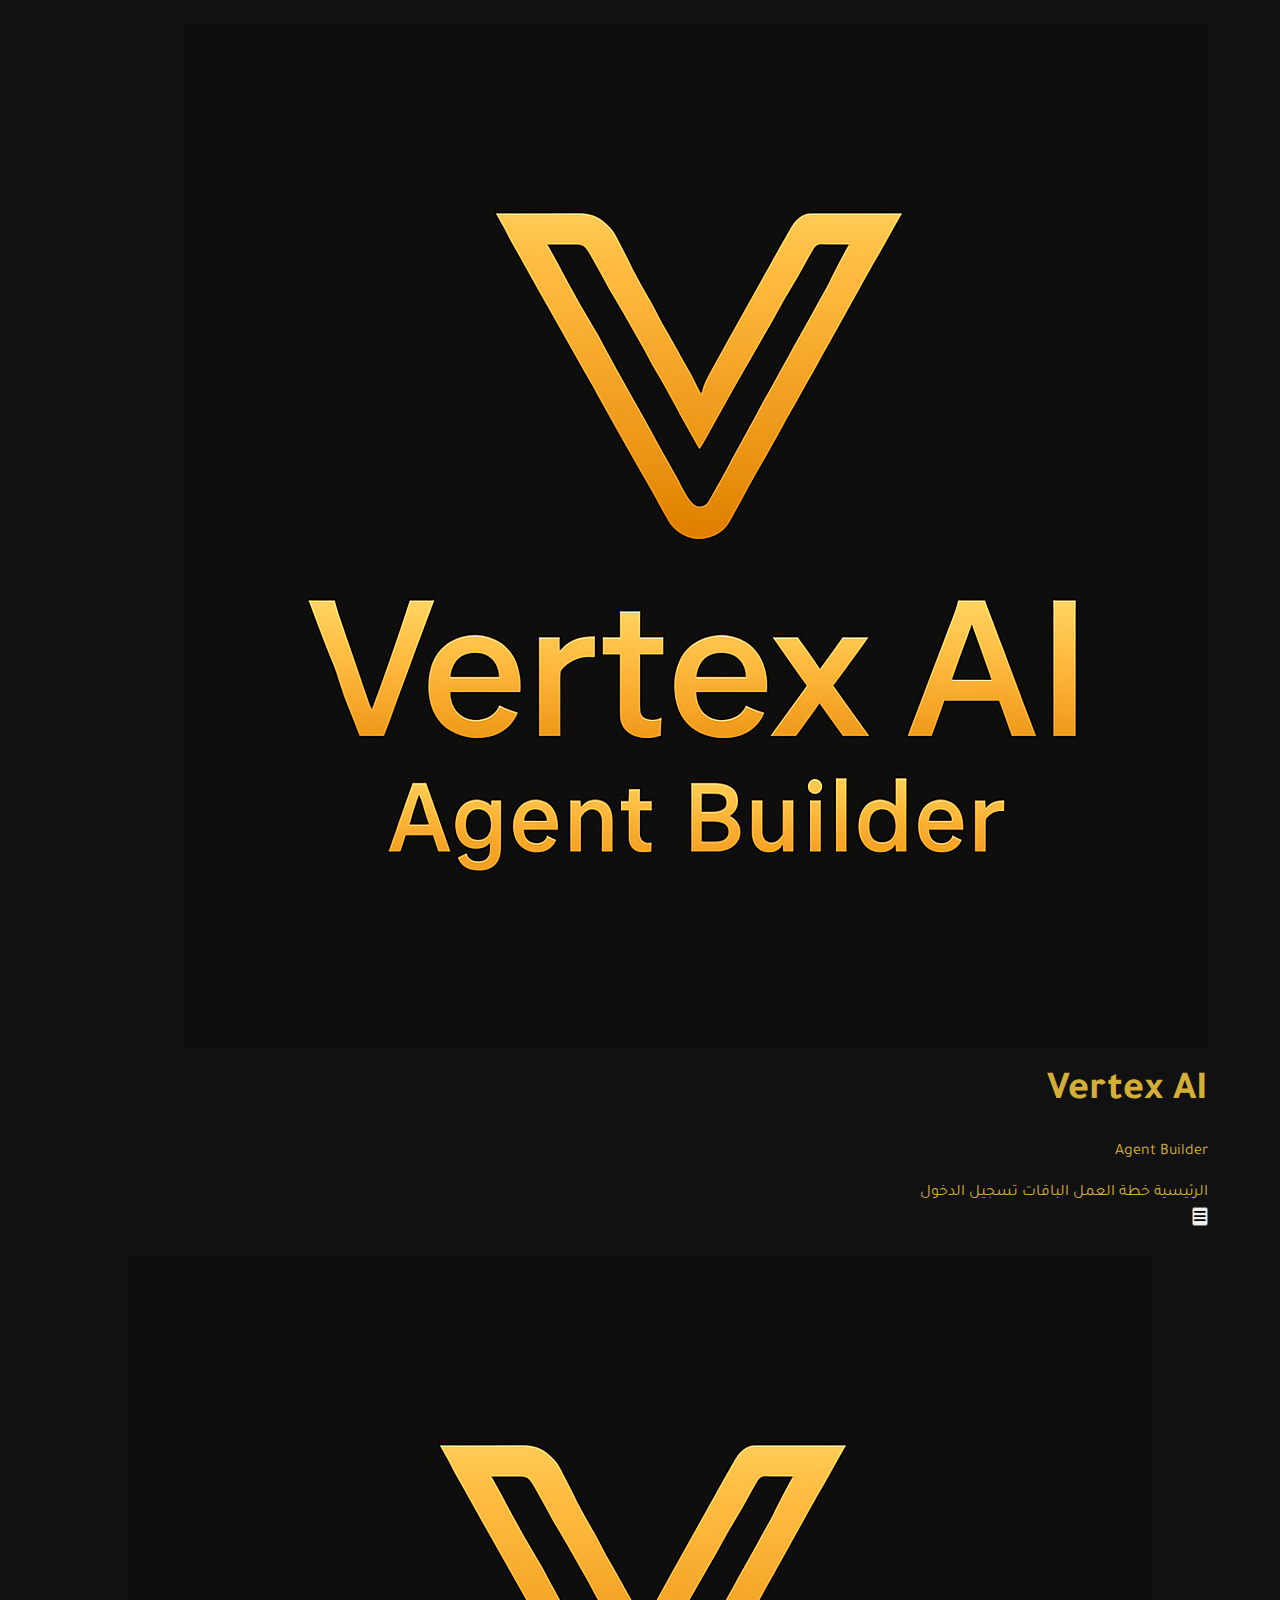
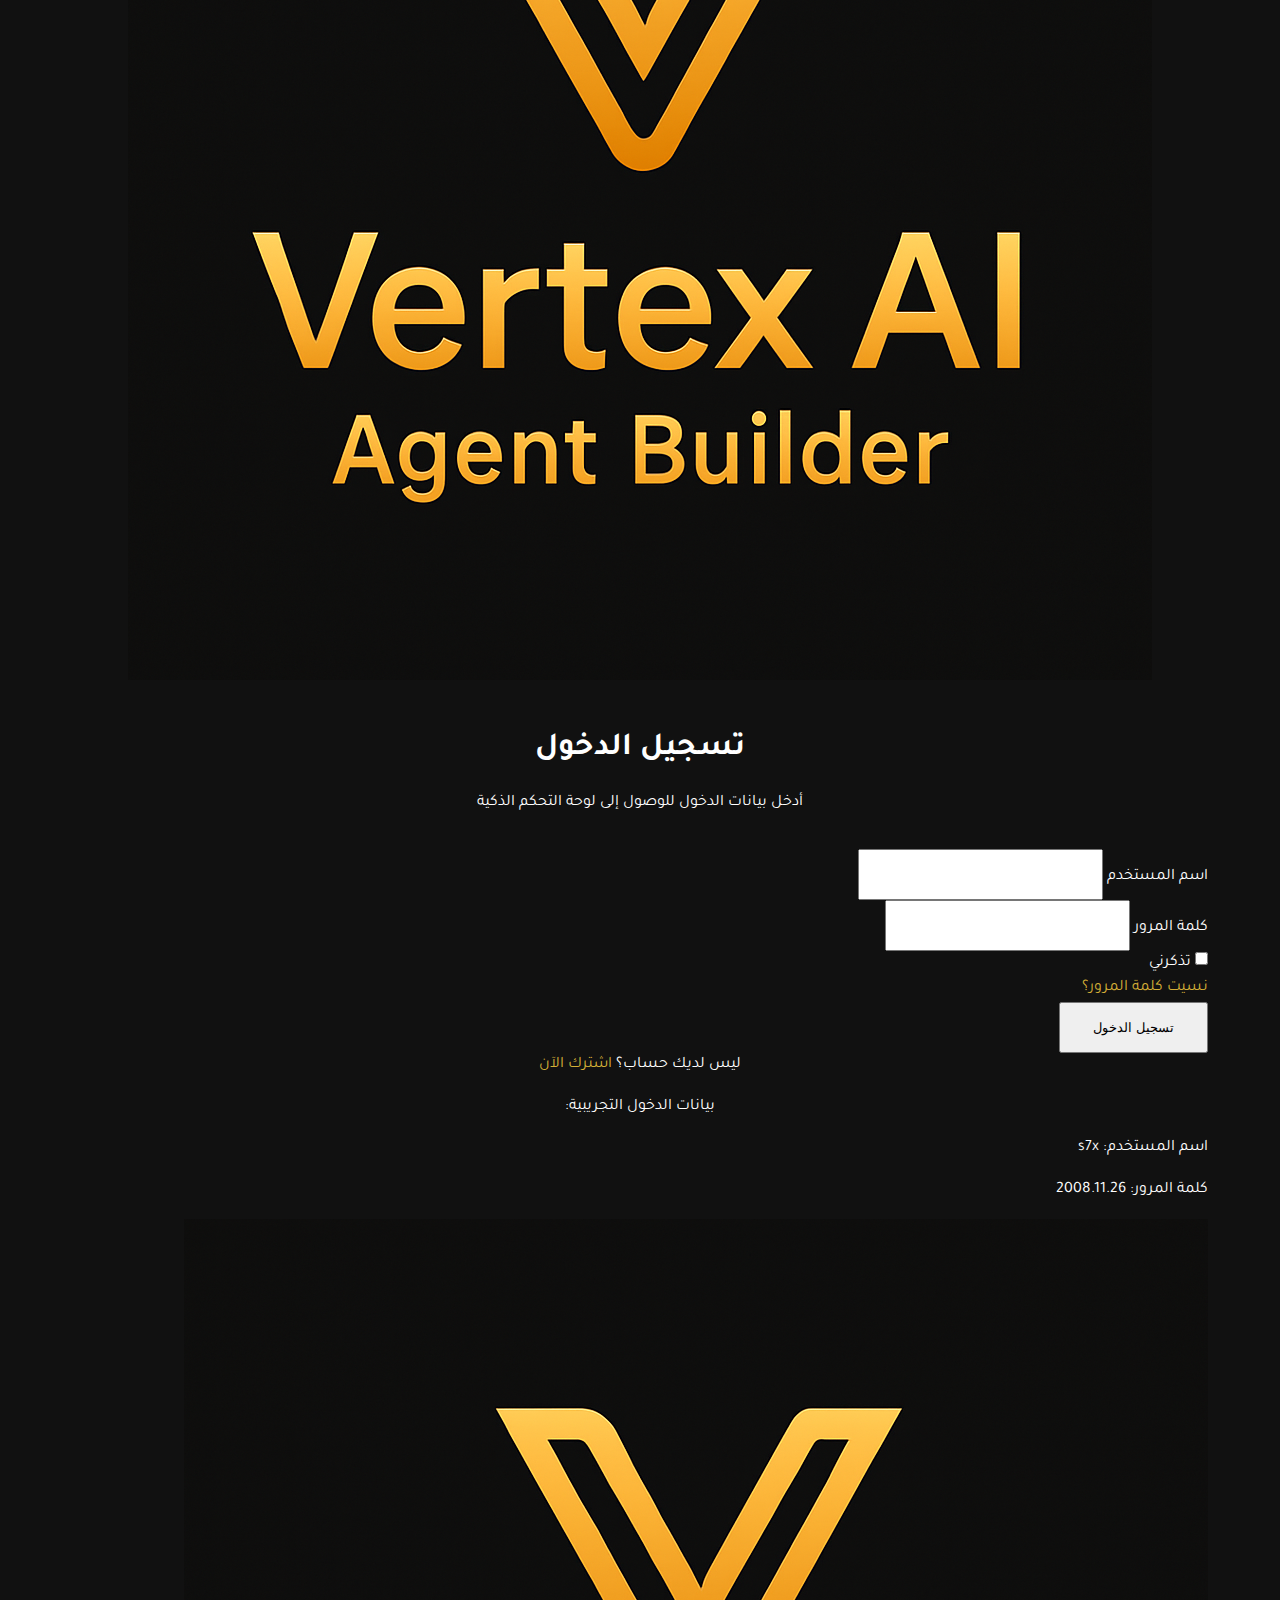
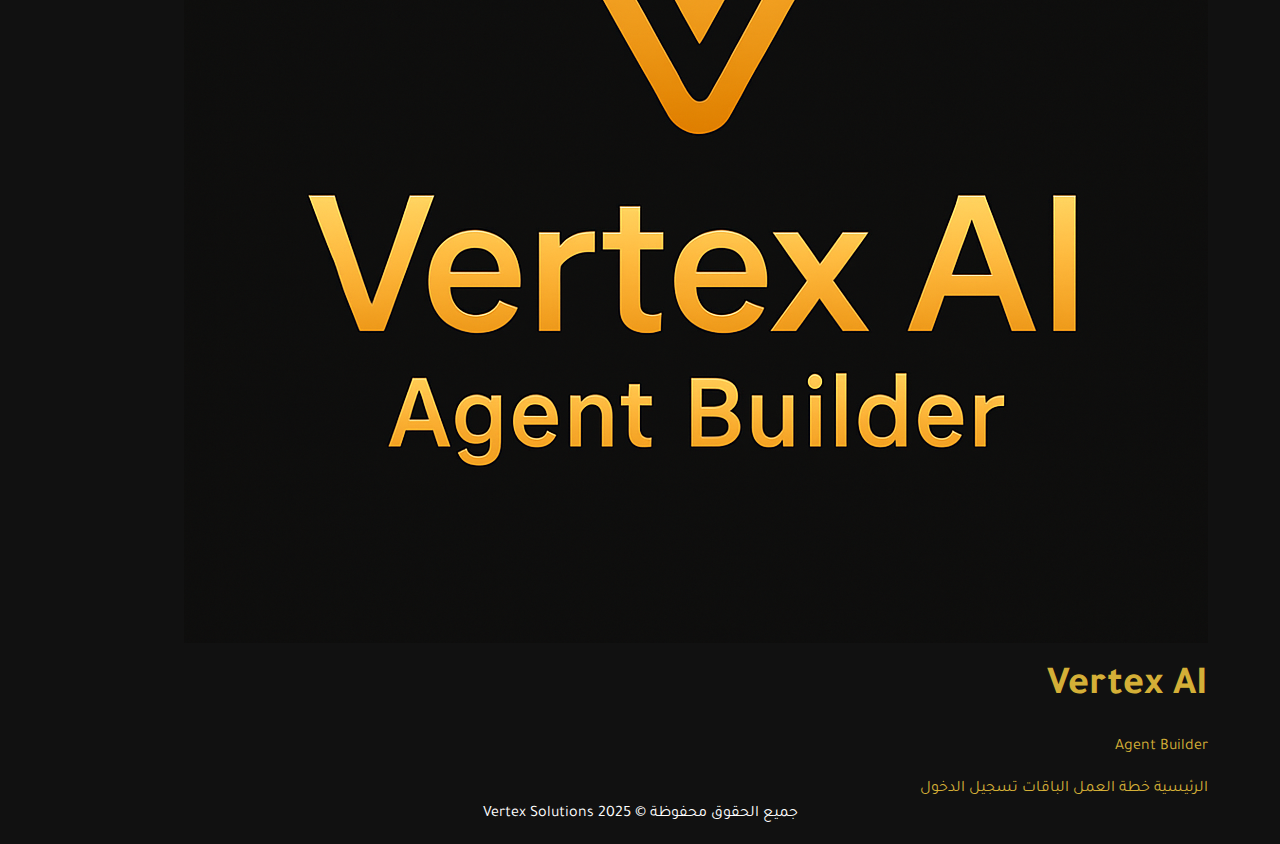
<file: login.html>
<!DOCTYPE html>
<html lang="ar" dir="rtl">
<head>
    <meta charset="UTF-8">
    <meta name="viewport" content="width=device-width, initial-scale=1.0">
    <title>تسجيل الدخول - Vertex AI Agent Builder</title>
    <link rel="stylesheet" href="css/styles.css">
    <link rel="icon" type="image/png" href="images/favicon.png">
    <link rel="stylesheet" href="https://cdnjs.cloudflare.com/ajax/libs/font-awesome/6.0.0-beta3/css/all.min.css">
</head>
<body class="bg-gradient-to-b from-gray-900 to-black text-white">
    <!-- Header -->
    <header class="bg-black bg-opacity-80 backdrop-blur-md fixed w-full z-50 border-b border-gold/30">
        <div class="container mx-auto px-4 py-3 flex justify-between items-center">
            <a href="index.html" class="flex items-center">
                <img src="images/vertex_ai_logo.png" alt="Vertex AI Logo" class="h-12">
                <div class="ml-3 rtl:mr-3 rtl:ml-0">
                    <h1 class="text-gold text-xl font-bold">Vertex AI</h1>
                    <p class="text-gray-400 text-sm">Agent Builder</p>
                </div>
            </a>
            <nav class="hidden md:flex space-x-6 rtl:space-x-reverse">
                <a href="index.html" class="text-gray-300 hover:text-gold transition">الرئيسية</a>
                <a href="business-plan.html" class="text-gray-300 hover:text-gold transition">خطة العمل</a>
                <a href="pricing.html" class="text-gray-300 hover:text-gold transition">الباقات</a>
                <a href="login.html" class="text-gold border-b-2 border-gold pb-1">تسجيل الدخول</a>
            </nav>
            <button class="md:hidden text-gold text-2xl">
                <i class="fas fa-bars"></i>
            </button>
        </div>
    </header>

    <!-- Login Section -->
    <section class="min-h-screen flex items-center justify-center py-32">
        <div class="container mx-auto px-4">
            <div class="max-w-md mx-auto bg-gray-900/50 border border-gold/20 rounded-xl p-8 backdrop-blur-sm">
                <div class="text-center mb-8">
                    <img src="images/vertex_ai_logo.png" alt="Vertex AI Logo" class="h-16 mx-auto mb-4">
                    <h2 class="text-3xl font-bold text-gold">تسجيل الدخول</h2>
                    <p class="text-gray-400 mt-2">أدخل بيانات الدخول للوصول إلى لوحة التحكم الذكية</p>
                </div>
                
                <div id="error-message" class="bg-red-500/20 border border-red-500/50 text-red-300 p-3 rounded-md mb-4 hidden"></div>
                <div id="success-message" class="bg-green-500/20 border border-green-500/50 text-green-300 p-3 rounded-md mb-4 hidden"></div>
                
                <form id="login-form" class="space-y-4">
                    <div>
                        <label for="username" class="block text-sm font-medium text-gray-300 mb-1">اسم المستخدم</label>
                        <input type="text" id="username" name="username" class="w-full bg-black/50 border border-gray-700 rounded-md px-4 py-2 text-white focus:outline-none focus:ring-2 focus:ring-gold/50" required>
                    </div>
                    <div>
                        <label for="password" class="block text-sm font-medium text-gray-300 mb-1">كلمة المرور</label>
                        <input type="password" id="password" name="password" class="w-full bg-black/50 border border-gray-700 rounded-md px-4 py-2 text-white focus:outline-none focus:ring-2 focus:ring-gold/50" required>
                    </div>
                    <div class="flex items-center justify-between">
                        <div class="flex items-center">
                            <input id="remember-me" name="remember-me" type="checkbox" class="h-4 w-4 bg-black border-gray-700 rounded">
                            <label for="remember-me" class="mr-2 block text-sm text-gray-400">تذكرني</label>
                        </div>
                        <a href="#" class="text-sm text-gold hover:underline">نسيت كلمة المرور؟</a>
                    </div>
                    <div>
                        <button type="submit" class="w-full bg-gold text-black font-bold py-2 px-4 rounded-md hover:bg-gold/80 transition">
                            تسجيل الدخول
                        </button>
                    </div>
                </form>
                
                <div class="mt-6 text-center">
                    <p class="text-gray-400">ليس لديك حساب؟ <a href="pricing.html" class="text-gold hover:underline">اشترك الآن</a></p>
                </div>
                
                <div class="mt-8 pt-6 border-t border-gray-800">
                    <p class="text-center text-gray-500 text-sm">بيانات الدخول التجريبية:</p>
                    <div class="mt-2 bg-black/30 p-3 rounded-md text-sm">
                        <p><span class="text-gray-400">اسم المستخدم:</span> <span class="text-gold">s7x</span></p>
                        <p><span class="text-gray-400">كلمة المرور:</span> <span class="text-gold">2008.11.26</span></p>
                    </div>
                </div>
            </div>
        </div>
    </section>

    <!-- Footer -->
    <footer class="bg-black py-8 border-t border-gold/20">
        <div class="container mx-auto px-4">
            <div class="flex flex-col md:flex-row justify-between items-center">
                <div class="mb-6 md:mb-0">
                    <a href="index.html" class="flex items-center">
                        <img src="images/vertex_ai_logo.png" alt="Vertex AI Logo" class="h-10">
                        <div class="ml-3 rtl:mr-3 rtl:ml-0">
                            <h1 class="text-gold text-lg font-bold">Vertex AI</h1>
                            <p class="text-gray-400 text-sm">Agent Builder</p>
                        </div>
                    </a>
                </div>
                <div class="flex space-x-6 rtl:space-x-reverse">
                    <a href="index.html" class="text-gray-400 hover:text-gold transition">الرئيسية</a>
                    <a href="business-plan.html" class="text-gray-400 hover:text-gold transition">خطة العمل</a>
                    <a href="pricing.html" class="text-gray-400 hover:text-gold transition">الباقات</a>
                    <a href="login.html" class="text-gold">تسجيل الدخول</a>
                </div>
            </div>
            <div class="border-t border-gray-800 mt-8 pt-8 text-center">
                <p class="text-gray-500">جميع الحقوق محفوظة © Vertex Solutions 2025</p>
            </div>
        </div>
    </footer>

    <script type="module" src="js/login.js"></script>
</body>
</html>
</file>
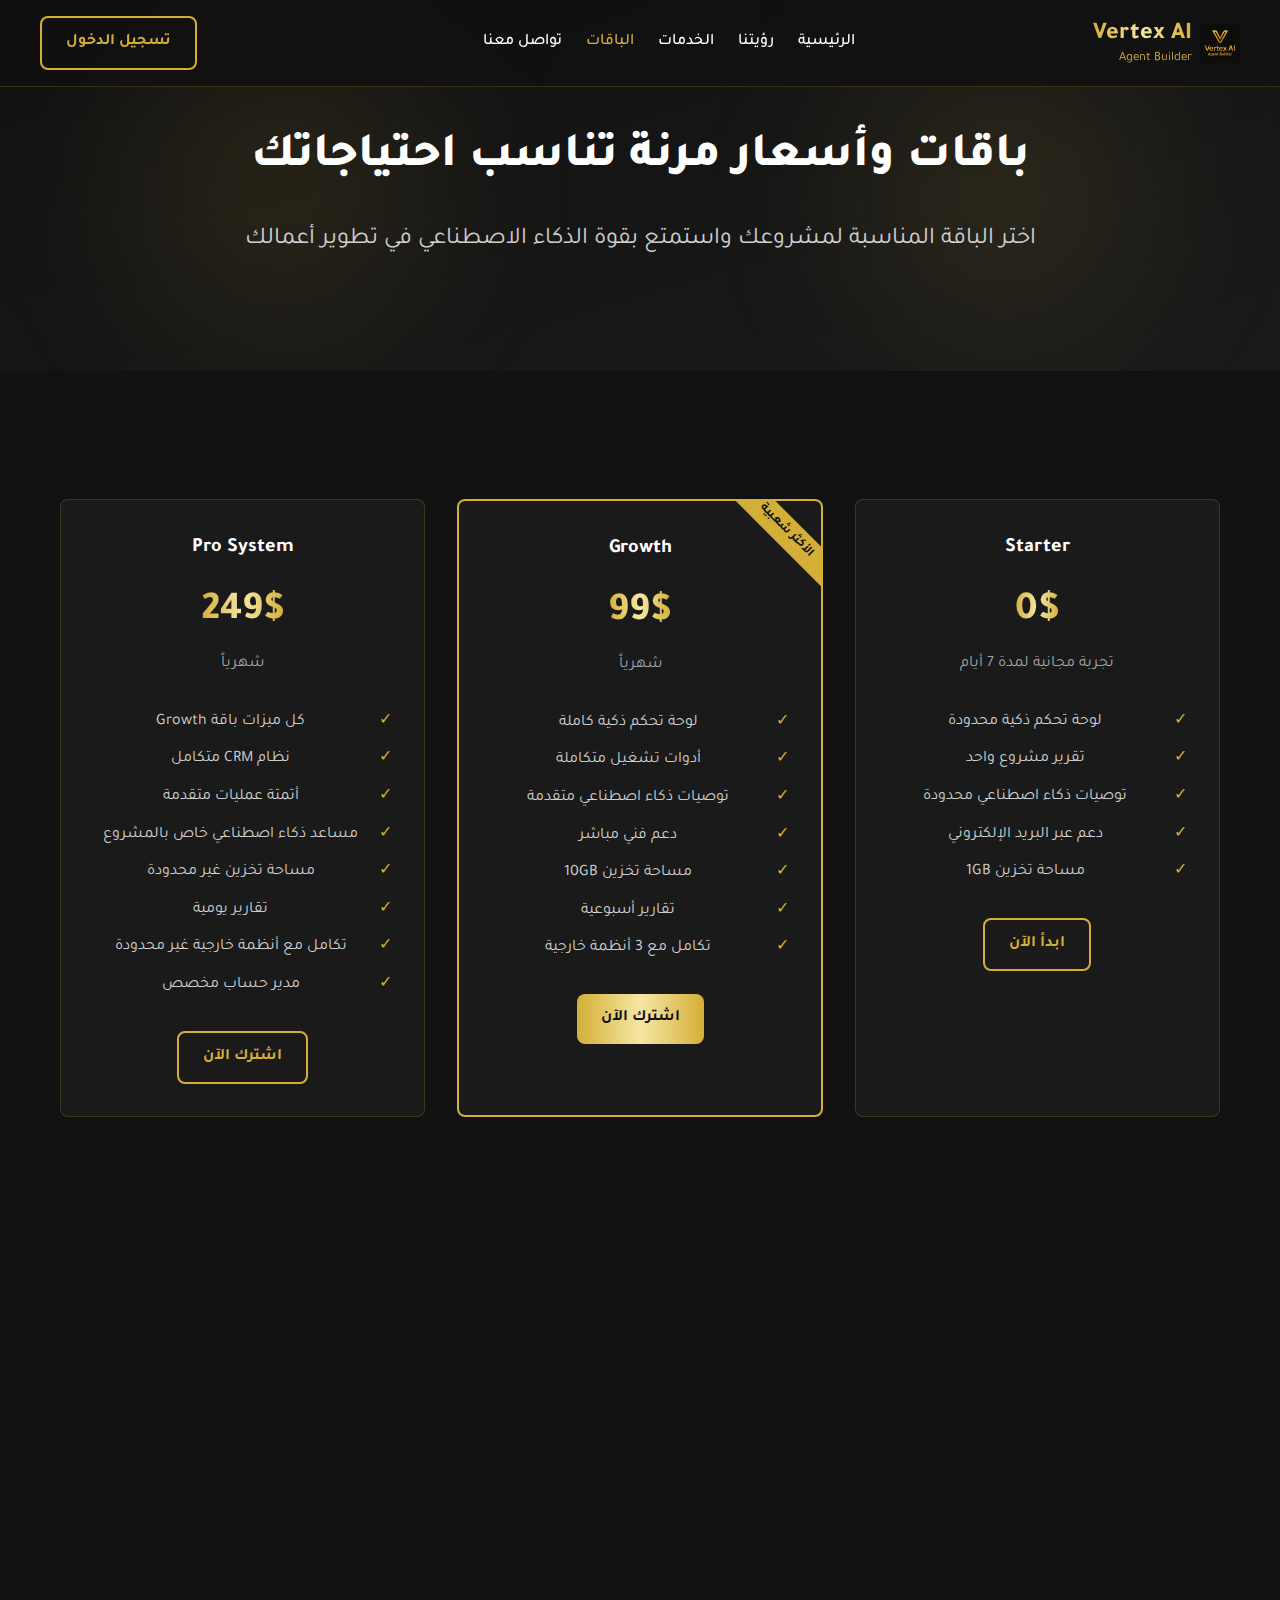
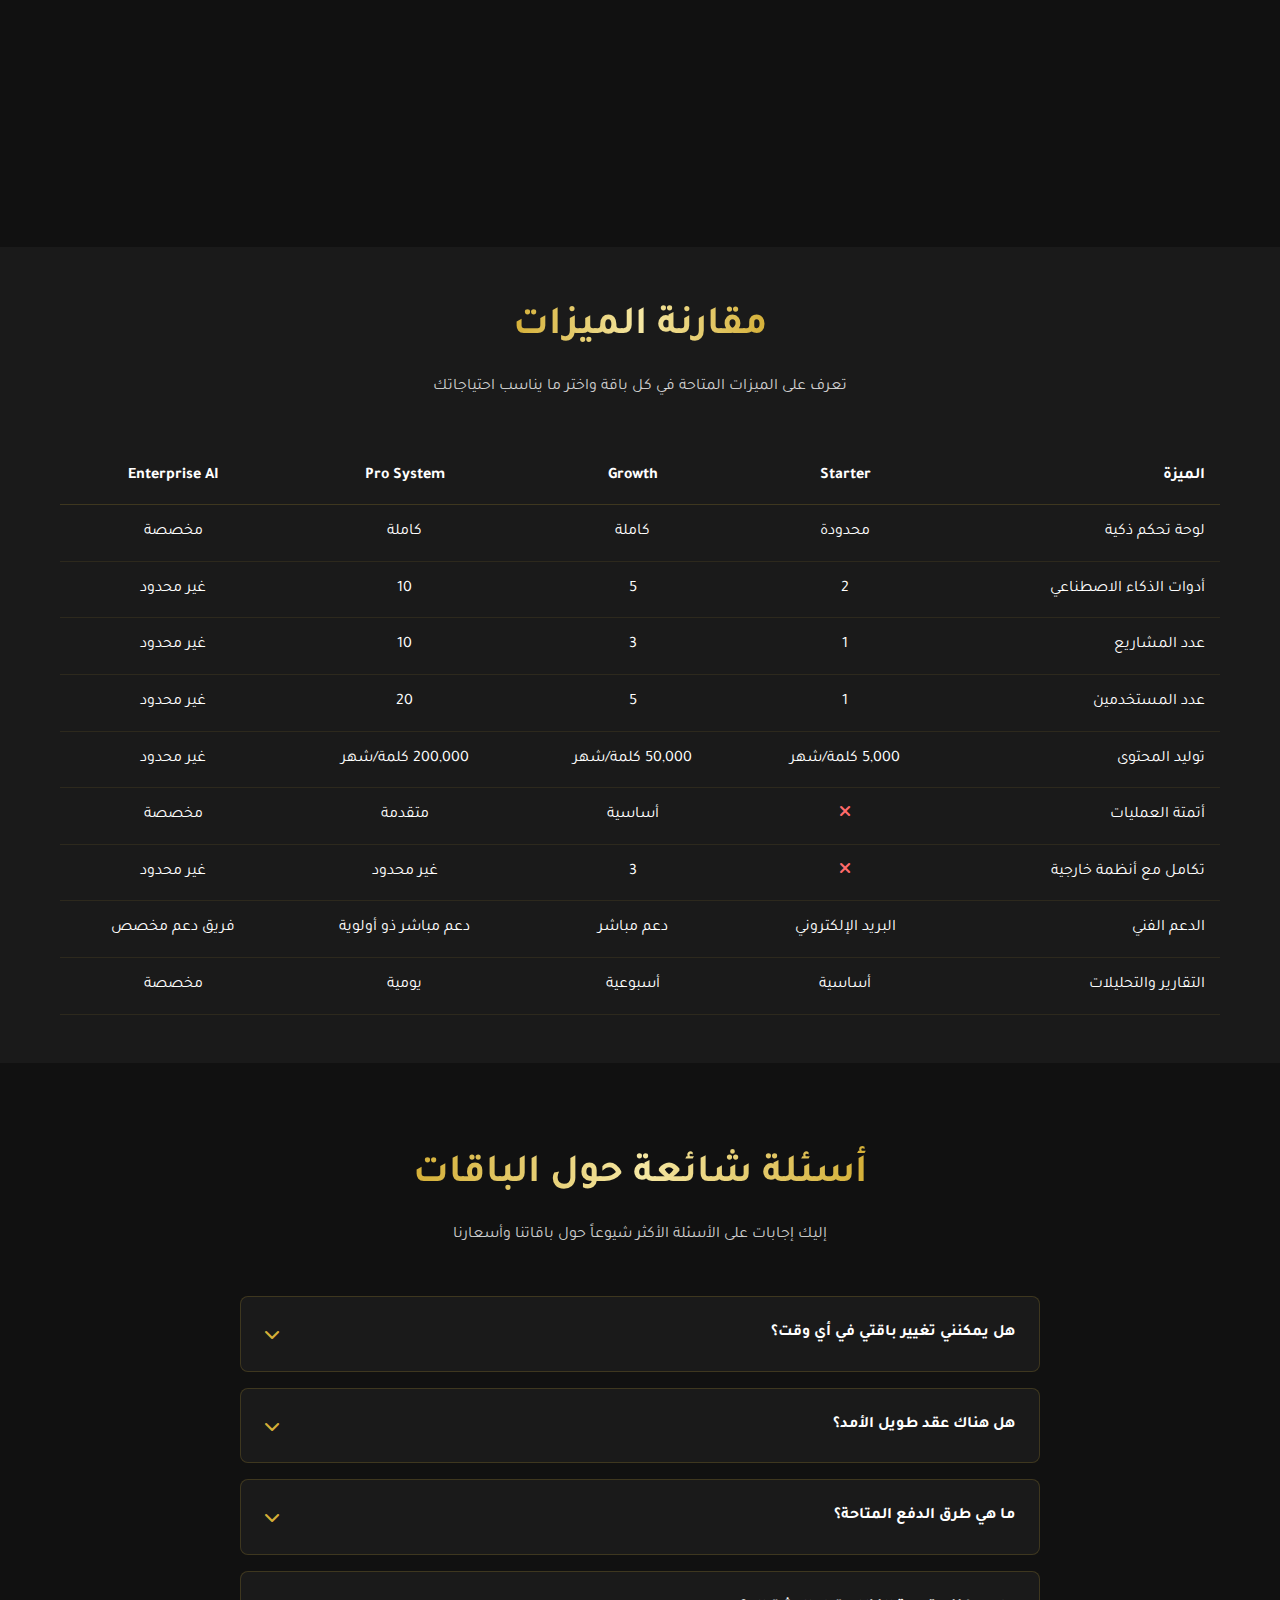
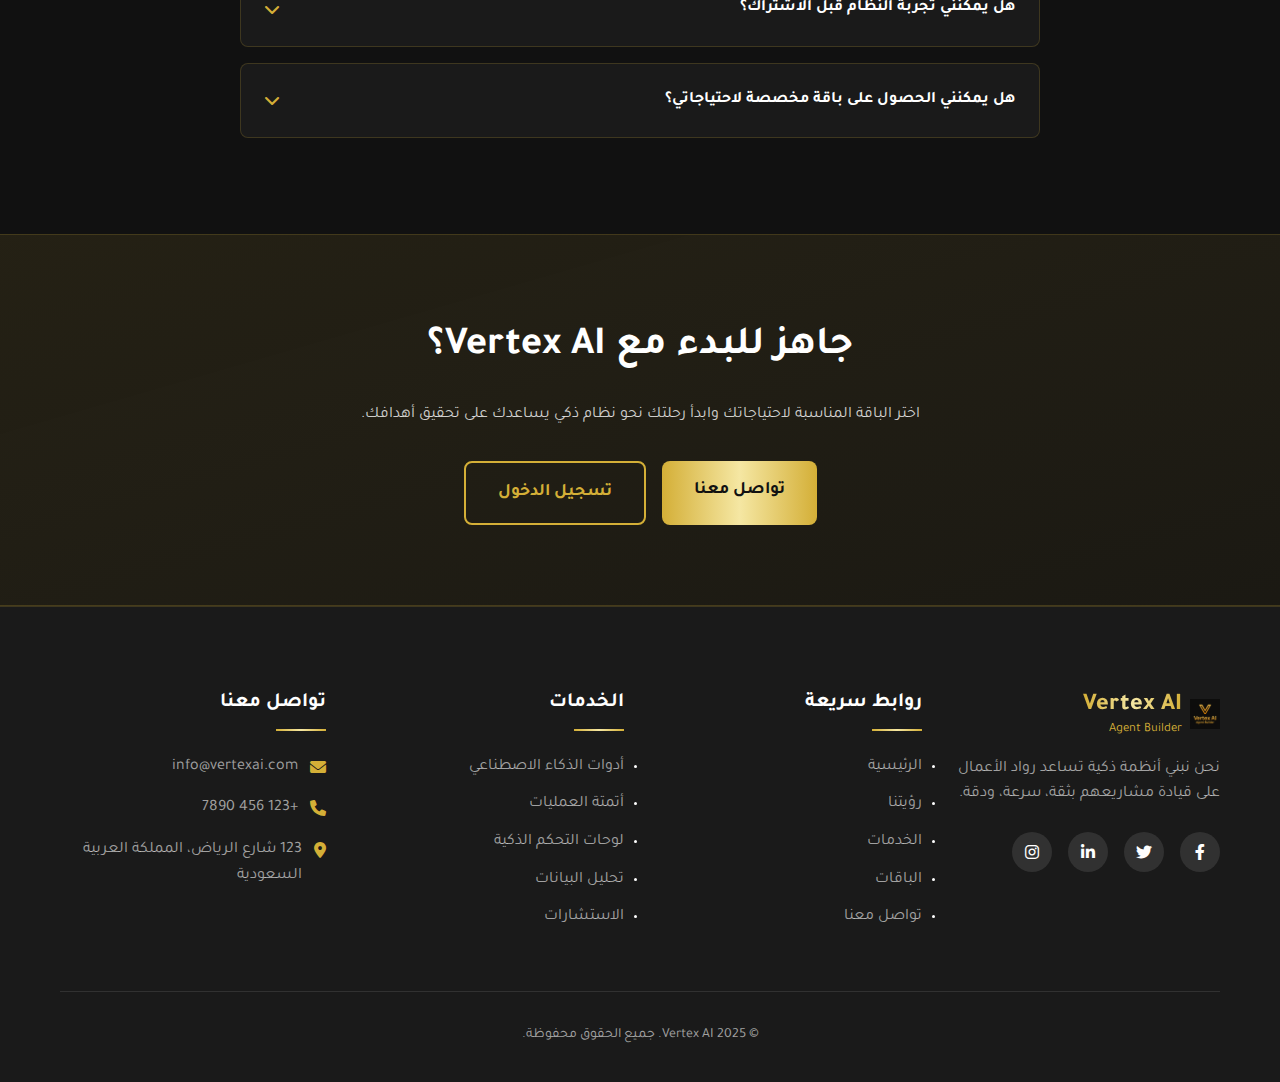
<file: pricing.html>
<!DOCTYPE html>
<html lang="ar" dir="rtl">
<head>
    <meta charset="UTF-8">
    <meta name="viewport" content="width=device-width, initial-scale=1.0">
    <title>الباقات والأسعار - Vertex AI</title>
    <link rel="icon" href="images/favicon.png" type="image/png">
    <link rel="stylesheet" href="https://cdnjs.cloudflare.com/ajax/libs/font-awesome/6.0.0/css/all.min.css">
    <link rel="stylesheet" href="css/styles.css">
</head>
<body>
    <!-- Header -->
    <header class="header">
        <div class="container header-container">
            <a href="index.html" class="logo">
                <img src="images/vertex_ai_logo.png" alt="Vertex AI Logo">
                <div>
                    <div class="logo-text">Vertex AI</div>
                    <div class="logo-subtext">Agent Builder</div>
                </div>
            </a>
            <nav class="nav-menu">
                <ul>
                    <li><a href="index.html">الرئيسية</a></li>
                    <li><a href="ux-mission.html">رؤيتنا</a></li>
                    <li><a href="services.html">الخدمات</a></li>
                    <li><a href="pricing.html" class="active">الباقات</a></li>
                    <li><a href="contact.html">تواصل معنا</a></li>
                </ul>
            </nav>
            <div class="nav-cta">
                <a href="login.html" class="btn btn-secondary">تسجيل الدخول</a>
            </div>
            <button class="mobile-menu-toggle">
                <i class="fas fa-bars"></i>
            </button>
        </div>
    </header>

    <!-- Pricing Hero Section -->
    <section class="hero">
        <div class="hero-shape hero-shape-1"></div>
        <div class="hero-shape hero-shape-2"></div>
        <div class="container">
            <div class="hero-content animate-fade-in text-center">
                <h1 class="hero-title">باقات وأسعار مرنة تناسب احتياجاتك</h1>
                <p class="hero-subtitle">اختر الباقة المناسبة لمشروعك واستمتع بقوة الذكاء الاصطناعي في تطوير أعمالك</p>
            </div>
        </div>
    </section>

    <!-- Pricing Section -->
    <section class="pricing py-5">
        <div class="container">
            <div class="pricing-grid">
                <div class="pricing-card animate-slide-up">
                    <h3 class="pricing-name">Starter</h3>
                    <div class="pricing-price">0$</div>
                    <span class="pricing-duration">تجربة مجانية لمدة 7 أيام</span>
                    <ul class="pricing-features">
                        <li>لوحة تحكم ذكية محدودة</li>
                        <li>تقرير مشروع واحد</li>
                        <li>توصيات ذكاء اصطناعي محدودة</li>
                        <li>دعم عبر البريد الإلكتروني</li>
                        <li>مساحة تخزين 1GB</li>
                    </ul>
                    <a href="contact.html" class="btn btn-secondary">ابدأ الآن</a>
                </div>
                <div class="pricing-card featured animate-slide-up">
                    <h3 class="pricing-name">Growth</h3>
                    <div class="pricing-price">99$</div>
                    <span class="pricing-duration">شهرياً</span>
                    <ul class="pricing-features">
                        <li>لوحة تحكم ذكية كاملة</li>
                        <li>أدوات تشغيل متكاملة</li>
                        <li>توصيات ذكاء اصطناعي متقدمة</li>
                        <li>دعم فني مباشر</li>
                        <li>مساحة تخزين 10GB</li>
                        <li>تقارير أسبوعية</li>
                        <li>تكامل مع 3 أنظمة خارجية</li>
                    </ul>
                    <a href="contact.html" class="btn btn-primary">اشترك الآن</a>
                </div>
                <div class="pricing-card animate-slide-up">
                    <h3 class="pricing-name">Pro System</h3>
                    <div class="pricing-price">249$</div>
                    <span class="pricing-duration">شهرياً</span>
                    <ul class="pricing-features">
                        <li>كل ميزات باقة Growth</li>
                        <li>نظام CRM متكامل</li>
                        <li>أتمتة عمليات متقدمة</li>
                        <li>مساعد ذكاء اصطناعي خاص بالمشروع</li>
                        <li>مساحة تخزين غير محدودة</li>
                        <li>تقارير يومية</li>
                        <li>تكامل مع أنظمة خارجية غير محدودة</li>
                        <li>مدير حساب مخصص</li>
                    </ul>
                    <a href="contact.html" class="btn btn-secondary">اشترك الآن</a>
                </div>
                <div class="pricing-card animate-slide-up">
                    <h3 class="pricing-name">Enterprise AI</h3>
                    <div class="pricing-price">اتصل بنا</div>
                    <span class="pricing-duration">حسب احتياجات المشروع</span>
                    <ul class="pricing-features">
                        <li>نظام مخصص بالكامل</li>
                        <li>ذكاء اصطناعي مخصص لاحتياجاتك</li>
                        <li>بناء نظام خاص بمتطلباتك</li>
                        <li>تدريب فريقك على استخدام النظام</li>
                        <li>دعم فني على مدار الساعة</li>
                        <li>تحليلات متقدمة وتقارير مخصصة</li>
                        <li>تكامل مع جميع أنظمتك الحالية</li>
                        <li>فريق دعم مخصص</li>
                    </ul>
                    <a href="contact.html" class="btn btn-secondary">تواصل معنا</a>
                </div>
            </div>
        </div>
    </section>

    <!-- Features Comparison -->
    <section class="py-5" style="background-color: var(--vertex-black-light);">
        <div class="container">
            <div class="section-title">
                <h2>مقارنة الميزات</h2>
                <p>تعرف على الميزات المتاحة في كل باقة واختر ما يناسب احتياجاتك</p>
            </div>
            <div class="table-responsive mt-4">
                <table class="comparison-table" style="width: 100%; border-collapse: collapse; color: white; text-align: center;">
                    <thead>
                        <tr>
                            <th style="padding: 15px; border-bottom: 1px solid rgba(212, 175, 55, 0.2); text-align: right;">الميزة</th>
                            <th style="padding: 15px; border-bottom: 1px solid rgba(212, 175, 55, 0.2);">Starter</th>
                            <th style="padding: 15px; border-bottom: 1px solid rgba(212, 175, 55, 0.2);">Growth</th>
                            <th style="padding: 15px; border-bottom: 1px solid rgba(212, 175, 55, 0.2);">Pro System</th>
                            <th style="padding: 15px; border-bottom: 1px solid rgba(212, 175, 55, 0.2);">Enterprise AI</th>
                        </tr>
                    </thead>
                    <tbody>
                        <tr>
                            <td style="padding: 15px; border-bottom: 1px solid rgba(212, 175, 55, 0.1); text-align: right;">لوحة تحكم ذكية</td>
                            <td style="padding: 15px; border-bottom: 1px solid rgba(212, 175, 55, 0.1);">محدودة</td>
                            <td style="padding: 15px; border-bottom: 1px solid rgba(212, 175, 55, 0.1);">كاملة</td>
                            <td style="padding: 15px; border-bottom: 1px solid rgba(212, 175, 55, 0.1);">كاملة</td>
                            <td style="padding: 15px; border-bottom: 1px solid rgba(212, 175, 55, 0.1);">مخصصة</td>
                        </tr>
                        <tr>
                            <td style="padding: 15px; border-bottom: 1px solid rgba(212, 175, 55, 0.1); text-align: right;">أدوات الذكاء الاصطناعي</td>
                            <td style="padding: 15px; border-bottom: 1px solid rgba(212, 175, 55, 0.1);">2</td>
                            <td style="padding: 15px; border-bottom: 1px solid rgba(212, 175, 55, 0.1);">5</td>
                            <td style="padding: 15px; border-bottom: 1px solid rgba(212, 175, 55, 0.1);">10</td>
                            <td style="padding: 15px; border-bottom: 1px solid rgba(212, 175, 55, 0.1);">غير محدود</td>
                        </tr>
                        <tr>
                            <td style="padding: 15px; border-bottom: 1px solid rgba(212, 175, 55, 0.1); text-align: right;">عدد المشاريع</td>
                            <td style="padding: 15px; border-bottom: 1px solid rgba(212, 175, 55, 0.1);">1</td>
                            <td style="padding: 15px; border-bottom: 1px solid rgba(212, 175, 55, 0.1);">3</td>
                            <td style="padding: 15px; border-bottom: 1px solid rgba(212, 175, 55, 0.1);">10</td>
                            <td style="padding: 15px; border-bottom: 1px solid rgba(212, 175, 55, 0.1);">غير محدود</td>
                        </tr>
                        <tr>
                            <td style="padding: 15px; border-bottom: 1px solid rgba(212, 175, 55, 0.1); text-align: right;">عدد المستخدمين</td>
                            <td style="padding: 15px; border-bottom: 1px solid rgba(212, 175, 55, 0.1);">1</td>
                            <td style="padding: 15px; border-bottom: 1px solid rgba(212, 175, 55, 0.1);">5</td>
                            <td style="padding: 15px; border-bottom: 1px solid rgba(212, 175, 55, 0.1);">20</td>
                            <td style="padding: 15px; border-bottom: 1px solid rgba(212, 175, 55, 0.1);">غير محدود</td>
                        </tr>
                        <tr>
                            <td style="padding: 15px; border-bottom: 1px solid rgba(212, 175, 55, 0.1); text-align: right;">توليد المحتوى</td>
                            <td style="padding: 15px; border-bottom: 1px solid rgba(212, 175, 55, 0.1);">5,000 كلمة/شهر</td>
                            <td style="padding: 15px; border-bottom: 1px solid rgba(212, 175, 55, 0.1);">50,000 كلمة/شهر</td>
                            <td style="padding: 15px; border-bottom: 1px solid rgba(212, 175, 55, 0.1);">200,000 كلمة/شهر</td>
                            <td style="padding: 15px; border-bottom: 1px solid rgba(212, 175, 55, 0.1);">غير محدود</td>
                        </tr>
                        <tr>
                            <td style="padding: 15px; border-bottom: 1px solid rgba(212, 175, 55, 0.1); text-align: right;">أتمتة العمليات</td>
                            <td style="padding: 15px; border-bottom: 1px solid rgba(212, 175, 55, 0.1);"><i class="fas fa-times" style="color: #ff6b6b;"></i></td>
                            <td style="padding: 15px; border-bottom: 1px solid rgba(212, 175, 55, 0.1);">أساسية</td>
                            <td style="padding: 15px; border-bottom: 1px solid rgba(212, 175, 55, 0.1);">متقدمة</td>
                            <td style="padding: 15px; border-bottom: 1px solid rgba(212, 175, 55, 0.1);">مخصصة</td>
                        </tr>
                        <tr>
                            <td style="padding: 15px; border-bottom: 1px solid rgba(212, 175, 55, 0.1); text-align: right;">تكامل مع أنظمة خارجية</td>
                            <td style="padding: 15px; border-bottom: 1px solid rgba(212, 175, 55, 0.1);"><i class="fas fa-times" style="color: #ff6b6b;"></i></td>
                            <td style="padding: 15px; border-bottom: 1px solid rgba(212, 175, 55, 0.1);">3</td>
                            <td style="padding: 15px; border-bottom: 1px solid rgba(212, 175, 55, 0.1);">غير محدود</td>
                            <td style="padding: 15px; border-bottom: 1px solid rgba(212, 175, 55, 0.1);">غير محدود</td>
                        </tr>
                        <tr>
                            <td style="padding: 15px; border-bottom: 1px solid rgba(212, 175, 55, 0.1); text-align: right;">الدعم الفني</td>
                            <td style="padding: 15px; border-bottom: 1px solid rgba(212, 175, 55, 0.1);">البريد الإلكتروني</td>
                            <td style="padding: 15px; border-bottom: 1px solid rgba(212, 175, 55, 0.1);">دعم مباشر</td>
                            <td style="padding: 15px; border-bottom: 1px solid rgba(212, 175, 55, 0.1);">دعم مباشر ذو أولوية</td>
                            <td style="padding: 15px; border-bottom: 1px solid rgba(212, 175, 55, 0.1);">فريق دعم مخصص</td>
                        </tr>
                        <tr>
                            <td style="padding: 15px; border-bottom: 1px solid rgba(212, 175, 55, 0.1); text-align: right;">التقارير والتحليلات</td>
                            <td style="padding: 15px; border-bottom: 1px solid rgba(212, 175, 55, 0.1);">أساسية</td>
                            <td style="padding: 15px; border-bottom: 1px solid rgba(212, 175, 55, 0.1);">أسبوعية</td>
                            <td style="padding: 15px; border-bottom: 1px solid rgba(212, 175, 55, 0.1);">يومية</td>
                            <td style="padding: 15px; border-bottom: 1px solid rgba(212, 175, 55, 0.1);">مخصصة</td>
                        </tr>
                    </tbody>
                </table>
            </div>
        </div>
    </section>

    <!-- FAQ Section -->
    <section class="faq">
        <div class="container">
            <div class="section-title">
                <h2>أسئلة شائعة حول الباقات</h2>
                <p>إليك إجابات على الأسئلة الأكثر شيوعاً حول باقاتنا وأسعارنا</p>
            </div>
            <div class="faq-grid">
                <div class="faq-item">
                    <div class="faq-question">
                        <span>هل يمكنني تغيير باقتي في أي وقت؟</span>
                        <i class="fas fa-chevron-down"></i>
                    </div>
                    <div class="faq-answer">
                        <p>نعم، يمكنك الترقية إلى باقة أعلى في أي وقت. كما يمكنك تخفيض باقتك عند نهاية فترة الاشتراك الحالية.</p>
                    </div>
                </div>
                <div class="faq-item">
                    <div class="faq-question">
                        <span>هل هناك عقد طويل الأمد؟</span>
                        <i class="fas fa-chevron-down"></i>
                    </div>
                    <div class="faq-answer">
                        <p>لا، جميع باقاتنا تعمل بنظام الاشتراك الشهري، ويمكنك إلغاء اشتراكك في أي وقت. نوفر أيضاً خصومات للاشتراكات السنوية.</p>
                    </div>
                </div>
                <div class="faq-item">
                    <div class="faq-question">
                        <span>ما هي طرق الدفع المتاحة؟</span>
                        <i class="fas fa-chevron-down"></i>
                    </div>
                    <div class="faq-answer">
                        <p>نقبل بطاقات الائتمان (فيزا، ماستركارد، أمريكان إكسبريس)، باي بال، والتحويل البنكي للباقات السنوية.</p>
                    </div>
                </div>
                <div class="faq-item">
                    <div class="faq-question">
                        <span>هل يمكنني تجربة النظام قبل الاشتراك؟</span>
                        <i class="fas fa-chevron-down"></i>
                    </div>
                    <div class="faq-answer">
                        <p>نعم، نوفر تجربة مجانية لمدة 7 أيام لباقة Starter، يمكنك من خلالها استكشاف النظام والتأكد من مناسبته لاحتياجاتك.</p>
                    </div>
                </div>
                <div class="faq-item">
                    <div class="faq-question">
                        <span>هل يمكنني الحصول على باقة مخصصة لاحتياجاتي؟</span>
                        <i class="fas fa-chevron-down"></i>
                    </div>
                    <div class="faq-answer">
                        <p>بالتأكيد، باقة Enterprise AI مصممة خصيصاً لتلبية احتياجاتك الفريدة. يمكنك التواصل معنا لمناقشة متطلباتك وسنقوم بتصميم حل مخصص لك.</p>
                    </div>
                </div>
            </div>
        </div>
    </section>

    <!-- CTA Section -->
    <section class="cta">
        <div class="container">
            <h2 class="cta-title">جاهز للبدء مع Vertex AI؟</h2>
            <p class="cta-description">اختر الباقة المناسبة لاحتياجاتك وابدأ رحلتك نحو نظام ذكي يساعدك على تحقيق أهدافك.</p>
            <div class="cta-buttons">
                <a href="contact.html" class="btn btn-primary btn-lg">تواصل معنا</a>
                <a href="login.html" class="btn btn-secondary btn-lg">تسجيل الدخول</a>
            </div>
        </div>
    </section>

    <!-- Footer -->
    <footer class="footer">
        <div class="container">
            <div class="footer-grid">
                <div class="footer-about">
                    <div class="footer-logo">
                        <img src="images/vertex_ai_logo.png" alt="Vertex AI Logo">
                        <div>
                            <div class="logo-text">Vertex AI</div>
                            <div class="logo-subtext">Agent Builder</div>
                        </div>
                    </div>
                    <p>نحن نبني أنظمة ذكية تساعد رواد الأعمال على قيادة مشاريعهم بثقة، سرعة، ودقة.</p>
                    <div class="social-links">
                        <a href="#" class="social-link"><i class="fab fa-facebook-f"></i></a>
                        <a href="#" class="social-link"><i class="fab fa-twitter"></i></a>
                        <a href="#" class="social-link"><i class="fab fa-linkedin-in"></i></a>
                        <a href="#" class="social-link"><i class="fab fa-instagram"></i></a>
                    </div>
                </div>
                <div class="footer-links">
                    <h3 class="footer-title">روابط سريعة</h3>
                    <ul>
                        <li><a href="index.html">الرئيسية</a></li>
                        <li><a href="ux-mission.html">رؤيتنا</a></li>
                        <li><a href="services.html">الخدمات</a></li>
                        <li><a href="pricing.html">الباقات</a></li>
                        <li><a href="contact.html">تواصل معنا</a></li>
                    </ul>
                </div>
                <div class="footer-links">
                    <h3 class="footer-title">الخدمات</h3>
                    <ul>
                        <li><a href="services.html#ai-tools">أدوات الذكاء الاصطناعي</a></li>
                        <li><a href="services.html#automation">أتمتة العمليات</a></li>
                        <li><a href="services.html#dashboard">لوحات التحكم الذكية</a></li>
                        <li><a href="services.html#analytics">تحليل البيانات</a></li>
                        <li><a href="services.html#consulting">الاستشارات</a></li>
                    </ul>
                </div>
                <div class="footer-contact">
                    <h3 class="footer-title">تواصل معنا</h3>
                    <ul>
                        <li>
                            <i class="fas fa-envelope"></i>
                            <span>info@vertexai.com</span>
                        </li>
                        <li>
                            <i class="fas fa-phone"></i>
                            <span>+123 456 7890</span>
                        </li>
                        <li>
                            <i class="fas fa-map-marker-alt"></i>
                            <span>123 شارع الرياض، المملكة العربية السعودية</span>
                        </li>
                    </ul>
                </div>
            </div>
            <div class="footer-bottom">
                <p>&copy; 2025 Vertex AI. جميع الحقوق محفوظة.</p>
            </div>
        </div>
    </footer>

    <script>
        // Header Scroll Effect
        window.addEventListener('scroll', function() {
            const header = document.querySelector('.header');
            if (window.scrollY > 50) {
                header.classList.add('header-scrolled');
            } else {
                header.classList.remove('header-scrolled');
            }
        });

        // Mobile Menu Toggle
        const mobileMenuToggle = document.querySelector('.mobile-menu-toggle');
        const navMenu = document.querySelector('.nav-menu');
        const navCta = document.querySelector('.nav-cta');

        mobileMenuToggle.addEventListener('click', function() {
            navMenu.style.display = navMenu.style.display === 'flex' ? 'none' : 'flex';
            navCta.style.display = navCta.style.display === 'block' ? 'none' : 'block';
        });

        // FAQ Accordion
        const faqItems = document.querySelectorAll('.faq-item');

        faqItems.forEach(item => {
            const question = item.querySelector('.faq-question');
            question.addEventListener('click', () => {
                const isActive = item.classList.contains('active');
                
                // Close all FAQ items
                faqItems.forEach(faqItem => {
                    faqItem.classList.remove('active');
                });

                // Open clicked FAQ item if it wasn't active
                if (!isActive) {
                    item.classList.add('active');
                }
            });
        });

        // Animation on Scroll
        const animateElements = document.querySelectorAll('.animate-slide-up');
        
        function checkIfInView() {
            animateElements.forEach(element => {
                const elementTop = element.getBoundingClientRect().top;
                const elementVisible = 150;
                
                if (elementTop < window.innerHeight - elementVisible) {
                    element.style.opacity = '1';
                    element.style.transform = 'translateY(0)';
                }
            });
        }

        // Set initial styles
        animateElements.forEach(element => {
            element.style.opacity = '0';
            element.style.transform = 'translateY(20px)';
            element.style.transition = 'all 0.5s ease';
        });

        window.addEventListener('scroll', checkIfInView);
        window.addEventListener('load', checkIfInView);
    </script>
</body>
</html>
</file>
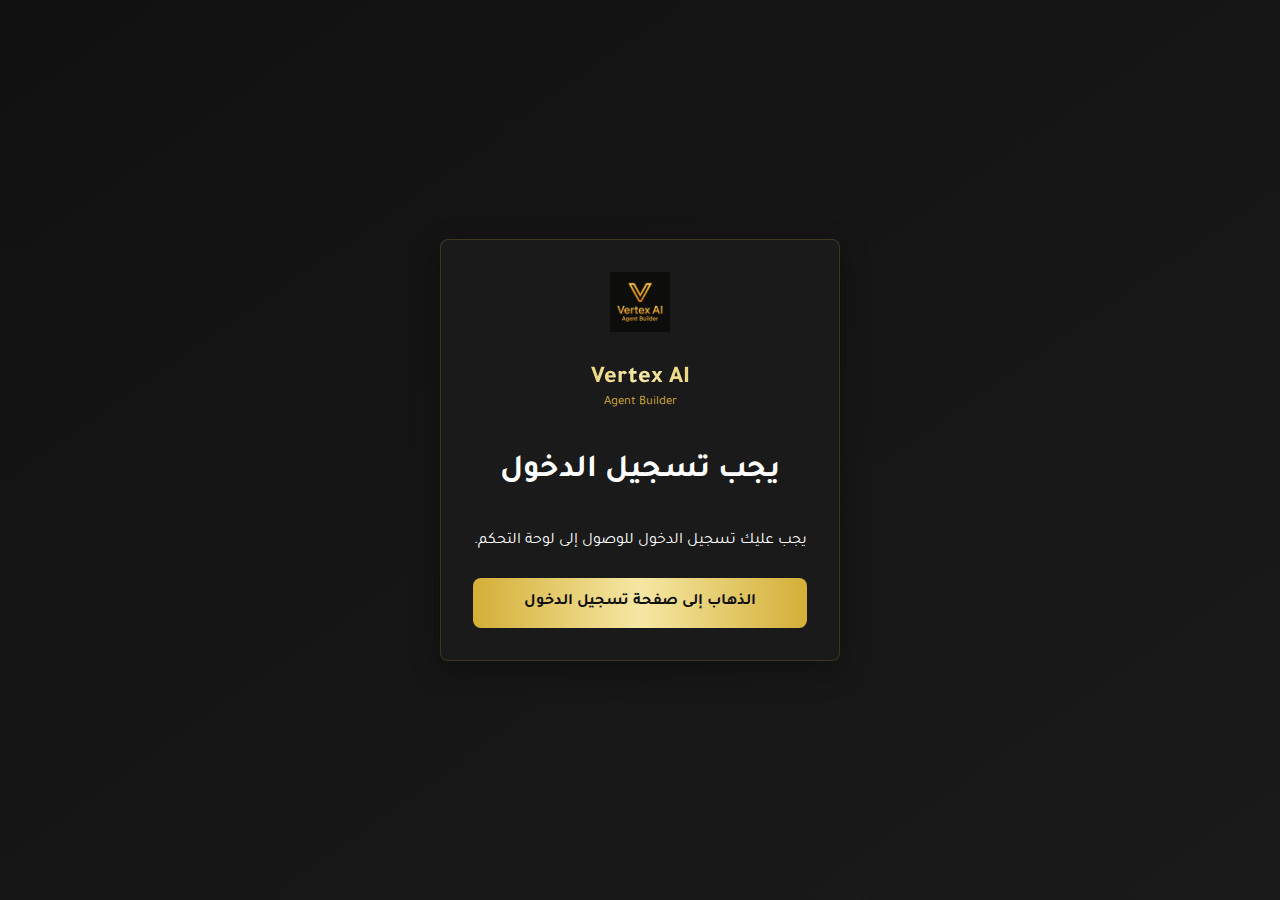
<file: dashboard/ai-tools.html>
<!DOCTYPE html>
<html lang="ar" dir="rtl">
<head>
    <meta charset="UTF-8">
    <meta name="viewport" content="width=device-width, initial-scale=1.0">
    <title>أدوات الذكاء الاصطناعي - Vertex AI</title>
    <link rel="icon" href="../images/favicon.png" type="image/png">
    <link rel="stylesheet" href="https://cdnjs.cloudflare.com/ajax/libs/font-awesome/6.0.0/css/all.min.css">
    <link rel="stylesheet" href="../css/styles.css">
</head>
<body>
    <div class="dashboard" id="dashboard-container" style="display: none;">
        <!-- Sidebar -->
        <div class="sidebar">
            <div class="sidebar-header">
                <img src="../images/vertex_ai_logo.png" alt="Vertex AI Logo">
                <div>
                    <div class="logo-text">Vertex AI</div>
                </div>
                <button class="sidebar-close">
                    <i class="fas fa-times"></i>
                </button>
            </div>
            <div class="sidebar-user">
                <div class="sidebar-user-avatar">
                    <span id="user-initial">S</span>
                </div>
                <div>
                    <div class="sidebar-user-name" id="user-name">s7x</div>
                    <div class="sidebar-user-role">مدير النظام</div>
                </div>
            </div>
            <div class="sidebar-menu">
                <div class="sidebar-menu-title">القائمة الرئيسية</div>
                <ul class="sidebar-menu-items">
                    <li class="sidebar-menu-item">
                        <a href="index.html" class="sidebar-menu-link">
                            <i class="fas fa-tachometer-alt"></i>
                            <span>لوحة التحكم</span>
                        </a>
                    </li>
                    <li class="sidebar-menu-item">
                        <a href="ai-tools.html" class="sidebar-menu-link active">
                            <i class="fas fa-robot"></i>
                            <span>أدوات الذكاء الاصطناعي</span>
                        </a>
                    </li>
                    <li class="sidebar-menu-item">
                        <a href="#" class="sidebar-menu-link">
                            <i class="fas fa-project-diagram"></i>
                            <span>المشاريع</span>
                        </a>
                    </li>
                    <li class="sidebar-menu-item">
                        <a href="#" class="sidebar-menu-link">
                            <i class="fas fa-chart-line"></i>
                            <span>التحليلات</span>
                        </a>
                    </li>
                </ul>
            </div>
            <div class="sidebar-menu">
                <div class="sidebar-menu-title">الإدارة</div>
                <ul class="sidebar-menu-items">
                    <li class="sidebar-menu-item">
                        <a href="#" class="sidebar-menu-link">
                            <i class="fas fa-users"></i>
                            <span>العملاء</span>
                        </a>
                    </li>
                    <li class="sidebar-menu-item">
                        <a href="#" class="sidebar-menu-link">
                            <i class="fas fa-cog"></i>
                            <span>الإعدادات</span>
                        </a>
                    </li>
                </ul>
            </div>
            <div class="sidebar-footer">
                <a href="#" id="logout-btn">
                    <i class="fas fa-sign-out-alt"></i>
                    <span>تسجيل الخروج</span>
                </a>
            </div>
        </div>

        <!-- Main Content -->
        <div class="main-content">
            <div class="dashboard-header">
                <div class="dashboard-title">
                    <h1>أدوات الذكاء الاصطناعي</h1>
                    <p>استخدم أدوات الذكاء الاصطناعي لتعزيز مشروعك</p>
                </div>
                <div class="dashboard-actions">
                    <div class="dashboard-action">
                        <i class="fas fa-bell"></i>
                        <span class="badge">3</span>
                    </div>
                    <div class="dashboard-action">
                        <i class="fas fa-envelope"></i>
                        <span class="badge">5</span>
                    </div>
                </div>
            </div>

            <div class="dashboard-content">
                <div class="ai-content-generator">
                    <div class="content-form">
                        <h2 class="mb-3">توليد المحتوى الذكي</h2>
                        <div class="form-group">
                            <label for="content-type">نوع المحتوى</label>
                            <select id="content-type" class="form-control">
                                <option value="blog">مقال مدونة</option>
                                <option value="social">منشور وسائل التواصل الاجتماعي</option>
                                <option value="email">رسالة بريد إلكتروني</option>
                                <option value="ad">إعلان</option>
                                <option value="product">وصف منتج</option>
                            </select>
                        </div>
                        <div class="form-group">
                            <label for="content-topic">الموضوع</label>
                            <input type="text" id="content-topic" placeholder="أدخل موضوع المحتوى">
                        </div>
                        <div class="form-group">
                            <label for="content-keywords">الكلمات المفتاحية (اختياري)</label>
                            <input type="text" id="content-keywords" placeholder="أدخل الكلمات المفتاحية مفصولة بفواصل">
                        </div>
                        <div class="form-group">
                            <label>نبرة المحتوى</label>
                            <div class="tone-options">
                                <div class="tone-option" data-tone="professional">احترافية</div>
                                <div class="tone-option active" data-tone="conversational">ودية</div>
                                <div class="tone-option" data-tone="persuasive">إقناعية</div>
                            </div>
                        </div>
                        <div class="form-group">
                            <label>طول المحتوى</label>
                            <div class="length-options">
                                <div class="length-option" data-length="short">قصير</div>
                                <div class="length-option active" data-length="medium">متوسط</div>
                                <div class="length-option" data-length="long">طويل</div>
                            </div>
                        </div>
                        <div class="form-group">
                            <label for="content-instructions">تعليمات إضافية (اختياري)</label>
                            <textarea id="content-instructions" placeholder="أدخل أي تعليمات إضافية للذكاء الاصطناعي"></textarea>
                        </div>
                        <button id="generate-content" class="btn btn-primary">توليد المحتوى</button>
                    </div>
                    <div class="templates-sidebar">
                        <h3 class="templates-title">قوالب جاهزة</h3>
                        <div class="templates-list">
                            <div class="template-item" data-template="blog-tech">
                                <h4>مقال تقني</h4>
                                <p>قالب لكتابة مقال تقني يشرح مفاهيم معقدة بطريقة مبسطة.</p>
                            </div>
                            <div class="template-item" data-template="social-promo">
                                <h4>منشور ترويجي</h4>
                                <p>قالب لكتابة منشور ترويجي جذاب لمنتج أو خدمة.</p>
                            </div>
                            <div class="template-item" data-template="email-newsletter">
                                <h4>نشرة إخبارية</h4>
                                <p>قالب لكتابة نشرة إخبارية أسبوعية أو شهرية.</p>
                            </div>
                            <div class="template-item" data-template="product-description">
                                <h4>وصف منتج</h4>
                                <p>قالب لكتابة وصف منتج جذاب ومقنع.</p>
                            </div>
                            <div class="template-item" data-template="ad-copy">
                                <h4>نص إعلاني</h4>
                                <p>قالب لكتابة نص إعلاني قصير وفعال.</p>
                            </div>
                        </div>
                    </div>
                </div>

                <div class="content-preview" id="content-preview" style="display: none;">
                    <div class="content-preview-header">
                        <h3 class="content-preview-title">معاينة المحتوى</h3>
                        <div class="content-preview-actions">
                            <div class="content-preview-action" title="نسخ">
                                <i class="fas fa-copy"></i>
                            </div>
                            <div class="content-preview-action" title="تحرير">
                                <i class="fas fa-edit"></i>
                            </div>
                            <div class="content-preview-action" title="تنزيل">
                                <i class="fas fa-download"></i>
                            </div>
                        </div>
                    </div>
                    <div class="content-preview-body">
                        <div id="content-result">
                            <div class="loading-spinner" id="loading-spinner" style="display: none;"></div>
                            <div id="content-text"></div>
                        </div>
                    </div>
                </div>

                <div class="content-history">
                    <div class="dashboard-section-header">
                        <h2 class="dashboard-section-title">سجل المحتوى</h2>
                        <a href="#" class="dashboard-section-action">
                            عرض الكل <i class="fas fa-arrow-left"></i>
                        </a>
                    </div>
                    <div class="history-list">
                        <div class="history-item">
                            <div class="history-item-header">
                                <div>
                                    <h3 class="history-item-title">مقال عن فوائد الذكاء الاصطناعي للشركات الصغيرة</h3>
                                    <div class="history-item-meta">
                                        <span>مقال مدونة</span> • <span>1 يونيو 2025</span>
                                    </div>
                                </div>
                                <div class="history-item-actions">
                                    <div class="history-item-action" title="عرض">
                                        <i class="fas fa-eye"></i>
                                    </div>
                                    <div class="history-item-action" title="تحرير">
                                        <i class="fas fa-edit"></i>
                                    </div>
                                    <div class="history-item-action" title="حذف">
                                        <i class="fas fa-trash"></i>
                                    </div>
                                </div>
                            </div>
                        </div>
                        <div class="history-item">
                            <div class="history-item-header">
                                <div>
                                    <h3 class="history-item-title">منشور ترويجي للخدمات الجديدة</h3>
                                    <div class="history-item-meta">
                                        <span>منشور وسائل التواصل الاجتماعي</span> • <span>31 مايو 2025</span>
                                    </div>
                                </div>
                                <div class="history-item-actions">
                                    <div class="history-item-action" title="عرض">
                                        <i class="fas fa-eye"></i>
                                    </div>
                                    <div class="history-item-action" title="تحرير">
                                        <i class="fas fa-edit"></i>
                                    </div>
                                    <div class="history-item-action" title="حذف">
                                        <i class="fas fa-trash"></i>
                                    </div>
                                </div>
                            </div>
                        </div>
                    </div>
                </div>
            </div>
        </div>
    </div>

    <div id="login-redirect" class="login-page" style="display: none;">
        <div class="login-container animate-fade-in">
            <div class="login-logo">
                <img src="../images/vertex_ai_logo.png" alt="Vertex AI Logo">
                <div class="logo-text">Vertex AI</div>
                <div class="logo-subtext">Agent Builder</div>
            </div>
            <h2 class="login-title">يجب تسجيل الدخول</h2>
            <p class="text-center">يجب عليك تسجيل الدخول للوصول إلى لوحة التحكم.</p>
            <a href="../login.html" class="btn btn-primary mt-3" style="display: block;">الذهاب إلى صفحة تسجيل الدخول</a>
        </div>
    </div>

    <script>
        // التحقق من حالة تسجيل الدخول
        document.addEventListener('DOMContentLoaded', function() {
            const isLoggedIn = localStorage.getItem('vertexLoggedIn') === 'true';
            const username = localStorage.getItem('vertexUsername');
            
            if (isLoggedIn && username) {
                // عرض لوحة التحكم
                document.getElementById('dashboard-container').style.display = 'flex';
                document.getElementById('login-redirect').style.display = 'none';
                
                // تعيين اسم المستخدم
                document.getElementById('user-name').textContent = username;
                
                // تعيين الحرف الأول من اسم المستخدم
                document.getElementById('user-initial').textContent = username.charAt(0).toUpperCase();
            } else {
                // عرض صفحة إعادة التوجيه
                document.getElementById('dashboard-container').style.display = 'none';
                document.getElementById('login-redirect').style.display = 'flex';
            }
        });
        
        // تسجيل الخروج
        document.getElementById('logout-btn').addEventListener('click', function(e) {
            e.preventDefault();
            
            // حذف بيانات تسجيل الدخول
            localStorage.removeItem('vertexLoggedIn');
            localStorage.removeItem('vertexUsername');
            
            // إعادة التوجيه إلى صفحة تسجيل الدخول
            window.location.href = '../login.html';
        });
        
        // Mobile Sidebar Toggle
        const sidebarClose = document.querySelector('.sidebar-close');
        
        sidebarClose.addEventListener('click', function() {
            document.querySelector('.sidebar').classList.toggle('active');
        });

        // Tone Options
        const toneOptions = document.querySelectorAll('.tone-option');
        
        toneOptions.forEach(option => {
            option.addEventListener('click', function() {
                toneOptions.forEach(opt => opt.classList.remove('active'));
                this.classList.add('active');
            });
        });

        // Length Options
        const lengthOptions = document.querySelectorAll('.length-option');
        
        lengthOptions.forEach(option => {
            option.addEventListener('click', function() {
                lengthOptions.forEach(opt => opt.classList.remove('active'));
                this.classList.add('active');
            });
        });

        // Template Selection
        const templateItems = document.querySelectorAll('.template-item');
        
        templateItems.forEach(item => {
            item.addEventListener('click', function() {
                const template = this.getAttribute('data-template');
                
                // تعبئة النموذج بناءً على القالب المحدد
                switch(template) {
                    case 'blog-tech':
                        document.getElementById('content-type').value = 'blog';
                        document.getElementById('content-topic').value = 'أحدث تقنيات الذكاء الاصطناعي';
                        document.getElementById('content-keywords').value = 'ذكاء اصطناعي، تقنية، ابتكار، مستقبل';
                        document.querySelector('.tone-option[data-tone="professional"]').click();
                        document.querySelector('.length-option[data-length="long"]').click();
                        break;
                    case 'social-promo':
                        document.getElementById('content-type').value = 'social';
                        document.getElementById('content-topic').value = 'الترويج لخدمات الذكاء الاصطناعي';
                        document.getElementById('content-keywords').value = 'عرض، خصم، ذكاء اصطناعي، تطوير الأعمال';
                        document.querySelector('.tone-option[data-tone="persuasive"]').click();
                        document.querySelector('.length-option[data-length="short"]').click();
                        break;
                    case 'email-newsletter':
                        document.getElementById('content-type').value = 'email';
                        document.getElementById('content-topic').value = 'نشرة إخبارية شهرية عن تطورات الذكاء الاصطناعي';
                        document.getElementById('content-keywords').value = 'أخبار، تحديثات، ذكاء اصطناعي، تقنية';
                        document.querySelector('.tone-option[data-tone="conversational"]').click();
                        document.querySelector('.length-option[data-length="medium"]').click();
                        break;
                    case 'product-description':
                        document.getElementById('content-type').value = 'product';
                        document.getElementById('content-topic').value = 'وصف نظام ذكي لإدارة المشاريع';
                        document.getElementById('content-keywords').value = 'إدارة مشاريع، ذكاء اصطناعي، إنتاجية، كفاءة';
                        document.querySelector('.tone-option[data-tone="persuasive"]').click();
                        document.querySelector('.length-option[data-length="medium"]').click();
                        break;
                    case 'ad-copy':
                        document.getElementById('content-type').value = 'ad';
                        document.getElementById('content-topic').value = 'إعلان عن خدمات الذكاء الاصطناعي';
                        document.getElementById('content-keywords').value = 'ذكاء اصطناعي، تطوير الأعمال، نمو، تحسين';
                        document.querySelector('.tone-option[data-tone="persuasive"]').click();
                        document.querySelector('.length-option[data-length="short"]').click();
                        break;
                }
            });
        });

        // Generate Content
        document.getElementById('generate-content').addEventListener('click', function() {
            const contentType = document.getElementById('content-type').value;
            const contentTopic = document.getElementById('content-topic').value;
            const contentKeywords = document.getElementById('content-keywords').value;
            const contentInstructions = document.getElementById('content-instructions').value;
            const contentTone = document.querySelector('.tone-option.active').getAttribute('data-tone');
            const contentLength = document.querySelector('.length-option.active').getAttribute('data-length');
            
            // التحقق من إدخال الموضوع
            if (!contentTopic) {
                alert('يرجى إدخال موضوع المحتوى');
                return;
            }
            
            // عرض المعاينة والتحميل
            document.getElementById('content-preview').style.display = 'block';
            document.getElementById('loading-spinner').style.display = 'block';
            document.getElementById('content-text').innerHTML = '';
            
            // محاكاة توليد المحتوى (في التطبيق الحقيقي، سيتم استدعاء API)
            setTimeout(function() {
                document.getElementById('loading-spinner').style.display = 'none';
                
                let generatedContent = '';
                
                switch(contentType) {
                    case 'blog':
                        generatedContent = `
                            <h3>${contentTopic}</h3>
                            <p>في عالم يتطور بسرعة كبيرة، أصبح الذكاء الاصطناعي أحد أهم التقنيات التي تشكل مستقبل الأعمال والصناعات المختلفة. تقدم هذه التقنية فرصاً هائلة للشركات لتحسين عملياتها وزيادة كفاءتها وتقديم تجارب أفضل لعملائها.</p>
                            <p>من خلال الاستفادة من قوة الذكاء الاصطناعي، يمكن للشركات تحليل كميات هائلة من البيانات واستخراج رؤى قيمة تساعدها على اتخاذ قرارات أفضل وأكثر ذكاءً. كما يمكن للذكاء الاصطناعي أتمتة العمليات المتكررة وتوفير الوقت والجهد، مما يسمح للموظفين بالتركيز على المهام الأكثر أهمية وإبداعاً.</p>
                            <p>في هذا المقال، سنستكشف كيف يمكن للشركات الاستفادة من تقنيات الذكاء الاصطناعي لتعزيز نموها وتحقيق ميزة تنافسية في السوق.</p>
                        `;
                        break;
                    case 'social':
                        generatedContent = `
                            <h3>🚀 أطلق العنان لإمكانيات مشروعك مع Vertex AI!</h3>
                            <p>هل تبحث عن طريقة لتعزيز نمو مشروعك وزيادة كفاءته؟ نظام Vertex AI الذكي هو الحل الأمثل لك! استفد من قوة الذكاء الاصطناعي لتحليل بياناتك، أتمتة عملياتك، وتحسين تجربة عملائك.</p>
                            <p>احصل على تجربة مجانية لمدة 7 أيام واكتشف كيف يمكن لنظام Vertex AI الذكي تغيير طريقة عملك للأفضل! 💯</p>
                            <p>#VertexAI #ذكاء_اصطناعي #تطوير_الأعمال</p>
                        `;
                        break;
                    case 'email':
                        generatedContent = `
                            <h3>نشرة Vertex AI الشهرية - يونيو 2025</h3>
                            <p>مرحباً بك في نشرة Vertex AI الشهرية!</p>
                            <p>نأمل أن تكون بخير وأن يكون مشروعك في تقدم مستمر. في هذا الشهر، لدينا العديد من التحديثات والأخبار المثيرة لمشاركتها معك:</p>
                            <ul>
                                <li>أطلقنا أداة جديدة لتوليد المحتوى الذكي تساعدك على إنشاء محتوى عالي الجودة بسرعة وسهولة.</li>
                                <li>قمنا بتحسين نظام التحليلات لتوفير رؤى أكثر دقة وعمقاً حول أداء مشروعك.</li>
                                <li>أضفنا المزيد من القوالب الجاهزة لمساعدتك على بدء مشاريعك بسرعة أكبر.</li>
                            </ul>
                            <p>لا تتردد في التواصل معنا إذا كان لديك أي أسئلة أو استفسارات. نحن هنا لمساعدتك!</p>
                            <p>مع أطيب التحيات،<br>فريق Vertex AI</p>
                        `;
                        break;
                    case 'ad':
                        generatedContent = `
                            <h3>حول مشروعك إلى نظام ذكي مع Vertex AI!</h3>
                            <p>🔥 عرض خاص: احصل على خصم 20% عند الاشتراك في باقة Pro لمدة سنة! 🔥</p>
                            <p>لا تفوت هذه الفرصة لتعزيز نمو مشروعك وزيادة أرباحك. اشترك الآن!</p>
                        `;
                        break;
                    case 'product':
                        generatedContent = `
                            <h3>نظام Vertex AI الذكي لإدارة المشاريع</h3>
                            <p>نظام متكامل يجمع بين قوة الذكاء الاصطناعي وسهولة الاستخدام لمساعدتك على إدارة مشاريعك بكفاءة وفعالية غير مسبوقة.</p>
                            <p>المميزات الرئيسية:</p>
                            <ul>
                                <li>لوحة تحكم ذكية مخصصة حسب احتياجاتك</li>
                                <li>أدوات ذكاء اصطناعي متكاملة لتحليل البيانات واتخاذ القرارات</li>
                                <li>نظام أتمتة متقدم لتوفير الوقت والجهد</li>
                                <li>تقارير وتحليلات مفصلة لمتابعة أداء مشروعك</li>
                                <li>دعم فني على مدار الساعة</li>
                            </ul>
                            <p>مع نظام Vertex AI الذكي، ستتمكن من تحقيق أهدافك بسرعة وكفاءة أكبر، وستوفر الوقت والجهد لتركز على تطوير مشروعك وتحقيق النجاح.</p>
                        `;
                        break;
                }
                
                document.getElementById('content-text').innerHTML = generatedContent;
                
                // التمرير إلى المعاينة
                document.getElementById('content-preview').scrollIntoView({ behavior: 'smooth' });
            }, 2000);
        });

        // Copy Content
        document.querySelector('.content-preview-action[title="نسخ"]').addEventListener('click', function() {
            const contentText = document.getElementById('content-text').innerText;
            
            // نسخ النص إلى الحافظة
            navigator.clipboard.writeText(contentText).then(function() {
                alert('تم نسخ المحتوى بنجاح!');
            }, function() {
                alert('فشل نسخ المحتوى');
            });
        });
    </script>
</body>
</html>
</file>
<file: css/styles.css>
/* Vertex AI Agent Builder - Main Stylesheet */
@import url('https://fonts.googleapis.com/css2?family=Tajawal:wght@300;400;500;700;800&display=swap');

:root {
    --vertex-black: #111111;
    --vertex-black-light: #1a1a1a;
    --vertex-black-lighter: #222222;
    --vertex-gold: #d4af37;
    --vertex-gold-light: #f5e7a3;
    --vertex-gold-dark: #b08c1a;
    --vertex-gradient: linear-gradient(to right, #d4af37, #f5e7a3, #d4af37);
    --vertex-gradient-hover: linear-gradient(to right, #b08c1a, #d4af37, #b08c1a);
    --transition-speed: 0.3s;
}

* {
    margin: 0;
    padding: 0;
    box-sizing: border-box;
}

body {
    font-family: 'Tajawal', sans-serif;
    background-color: var(--vertex-black);
    color: white;
    line-height: 1.6;
    direction: rtl;
}

.container {
    width: 100%;
    max-width: 1200px;
    margin: 0 auto;
    padding: 0 20px;
}

/* Typography */
h1, h2, h3, h4, h5, h6 {
    font-weight: 700;
    margin-bottom: 1rem;
}

h1 {
    font-size: 2.5rem;
}

h2 {
    font-size: 2rem;
}

h3 {
    font-size: 1.75rem;
}

h4 {
    font-size: 1.5rem;
}

p {
    margin-bottom: 1rem;
}

a {
    color: var(--vertex-gold);
    text-decoration: none;
    transition: color var(--transition-speed) ease;
}

a:hover {
    color: var(--vertex-gold-light);
}

/* Buttons */
.btn {
    display: inline-block;
    padding: 0.75rem 1.5rem;
    border-radius: 0.5rem;
    font-weight: 700;
    text-align: center;
    cursor: pointer;
    transition: all var(--transition-speed) ease;
    border: none;
    outline: none;
}

.btn-primary {
    background: var(--vertex-gradient);
    color: var(--vertex-black);
}

.btn-primary:hover {
    background: var(--vertex-gradient-hover);
    transform: translateY(-3px);
    box-shadow: 0 5px 15px rgba(212, 175, 55, 0.3);
}

.btn-secondary {
    background-color: transparent;
    border: 2px solid var(--vertex-gold);
    color: var(--vertex-gold);
}

.btn-secondary:hover {
    background-color: rgba(212, 175, 55, 0.1);
    transform: translateY(-3px);
    box-shadow: 0 5px 15px rgba(212, 175, 55, 0.1);
}

.btn-lg {
    padding: 1rem 2rem;
    font-size: 1.1rem;
}

/* Utilities */
.text-center {
    text-align: center;
}

.text-right {
    text-align: right;
}

.text-left {
    text-align: left;
}

.mb-1 {
    margin-bottom: 0.5rem;
}

.mb-2 {
    margin-bottom: 1rem;
}

.mb-3 {
    margin-bottom: 1.5rem;
}

.mb-4 {
    margin-bottom: 2rem;
}

.mb-5 {
    margin-bottom: 3rem;
}

.mt-1 {
    margin-top: 0.5rem;
}

.mt-2 {
    margin-top: 1rem;
}

.mt-3 {
    margin-top: 1.5rem;
}

.mt-4 {
    margin-top: 2rem;
}

.mt-5 {
    margin-top: 3rem;
}

.py-1 {
    padding-top: 0.5rem;
    padding-bottom: 0.5rem;
}

.py-2 {
    padding-top: 1rem;
    padding-bottom: 1rem;
}

.py-3 {
    padding-top: 1.5rem;
    padding-bottom: 1.5rem;
}

.py-4 {
    padding-top: 2rem;
    padding-bottom: 2rem;
}

.py-5 {
    padding-top: 3rem;
    padding-bottom: 3rem;
}

.px-1 {
    padding-left: 0.5rem;
    padding-right: 0.5rem;
}

.px-2 {
    padding-left: 1rem;
    padding-right: 1rem;
}

.px-3 {
    padding-left: 1.5rem;
    padding-right: 1.5rem;
}

.px-4 {
    padding-left: 2rem;
    padding-right: 2rem;
}

.px-5 {
    padding-left: 3rem;
    padding-right: 3rem;
}

/* Header */
.header {
    position: fixed;
    top: 0;
    left: 0;
    width: 100%;
    background-color: rgba(17, 17, 17, 0.9);
    backdrop-filter: blur(10px);
    z-index: 1000;
    border-bottom: 1px solid rgba(212, 175, 55, 0.2);
    transition: all var(--transition-speed) ease;
}

.header-scrolled {
    box-shadow: 0 5px 15px rgba(0, 0, 0, 0.3);
}

.header-container {
    display: flex;
    justify-content: space-between;
    align-items: center;
    padding: 1rem 0;
}

.logo {
    display: flex;
    align-items: center;
}

.logo img {
    height: 40px;
    margin-left: 0.5rem;
}

.logo-text {
    font-weight: 800;
    font-size: 1.5rem;
    background: var(--vertex-gradient);
    -webkit-background-clip: text;
    background-clip: text;
    color: transparent;
}

.logo-subtext {
    font-size: 0.8rem;
    color: var(--vertex-gold);
    margin-top: -5px;
}

.nav-menu {
    display: flex;
    align-items: center;
}

.nav-menu ul {
    display: flex;
    list-style: none;
}

.nav-menu li {
    margin-left: 1.5rem;
}

.nav-menu a {
    color: white;
    font-weight: 500;
    transition: color var(--transition-speed) ease;
}

.nav-menu a:hover,
.nav-menu a.active {
    color: var(--vertex-gold);
}

.nav-cta {
    margin-right: 1.5rem;
}

.mobile-menu-toggle {
    display: none;
    background: none;
    border: none;
    color: white;
    font-size: 1.5rem;
    cursor: pointer;
}

/* Hero Section */
.hero {
    padding-top: 120px;
    padding-bottom: 80px;
    background: linear-gradient(to bottom right, var(--vertex-black), var(--vertex-black-light));
    position: relative;
    overflow: hidden;
}

.hero-content {
    position: relative;
    z-index: 2;
}

.hero-title {
    font-size: 3rem;
    font-weight: 800;
    margin-bottom: 1.5rem;
}

.hero-subtitle {
    font-size: 1.5rem;
    margin-bottom: 2rem;
    color: rgba(255, 255, 255, 0.8);
}

.hero-cta {
    display: flex;
    gap: 1rem;
}

.hero-image {
    margin-top: 2rem;
    position: relative;
}

.hero-image img {
    width: 100%;
    border-radius: 0.5rem;
    box-shadow: 0 10px 30px rgba(0, 0, 0, 0.3);
}

.hero-shape {
    position: absolute;
    width: 300px;
    height: 300px;
    border-radius: 50%;
    background: rgba(212, 175, 55, 0.1);
    filter: blur(80px);
    z-index: 1;
}

.hero-shape-1 {
    top: 10%;
    right: 10%;
}

.hero-shape-2 {
    bottom: 10%;
    left: 10%;
}

/* Features Section */
.features {
    padding: 80px 0;
}

.section-title {
    text-align: center;
    margin-bottom: 3rem;
}

.section-title h2 {
    font-size: 2.5rem;
    margin-bottom: 1rem;
    background: var(--vertex-gradient);
    -webkit-background-clip: text;
    background-clip: text;
    color: transparent;
    display: inline-block;
}

.section-title p {
    color: rgba(255, 255, 255, 0.8);
    max-width: 700px;
    margin: 0 auto;
}

.features-grid {
    display: grid;
    grid-template-columns: repeat(auto-fit, minmax(300px, 1fr));
    gap: 2rem;
}

.feature-card {
    background-color: var(--vertex-black-light);
    border: 1px solid rgba(212, 175, 55, 0.2);
    border-radius: 0.5rem;
    padding: 2rem;
    transition: all var(--transition-speed) ease;
}

.feature-card:hover {
    transform: translateY(-10px);
    border-color: var(--vertex-gold);
    box-shadow: 0 10px 30px rgba(0, 0, 0, 0.3);
}

.feature-icon {
    width: 60px;
    height: 60px;
    background: linear-gradient(to bottom right, rgba(212, 175, 55, 0.2), rgba(212, 175, 55, 0.05));
    border-radius: 50%;
    display: flex;
    align-items: center;
    justify-content: center;
    margin-bottom: 1.5rem;
    border: 1px solid rgba(212, 175, 55, 0.3);
}

.feature-icon i {
    font-size: 1.5rem;
    color: var(--vertex-gold);
}

.feature-title {
    font-size: 1.25rem;
    margin-bottom: 1rem;
}

.feature-description {
    color: rgba(255, 255, 255, 0.8);
}

/* How It Works Section */
.how-it-works {
    padding: 80px 0;
    background-color: var(--vertex-black-light);
}

.steps {
    display: flex;
    flex-wrap: wrap;
    justify-content: center;
    gap: 2rem;
    margin-top: 3rem;
}

.step {
    flex: 1;
    min-width: 250px;
    max-width: 350px;
    text-align: center;
    position: relative;
}

.step-number {
    width: 50px;
    height: 50px;
    background: var(--vertex-gradient);
    border-radius: 50%;
    display: flex;
    align-items: center;
    justify-content: center;
    font-size: 1.5rem;
    font-weight: 700;
    color: var(--vertex-black);
    margin: 0 auto 1.5rem;
}

.step-title {
    font-size: 1.25rem;
    margin-bottom: 1rem;
}

.step-description {
    color: rgba(255, 255, 255, 0.8);
}

.step-connector {
    position: absolute;
    top: 25px;
    right: -50%;
    width: 100%;
    height: 2px;
    background: var(--vertex-gold);
    opacity: 0.3;
}

.step:last-child .step-connector {
    display: none;
}

/* Pricing Section */
.pricing {
    padding: 80px 0;
}

.pricing-grid {
    display: grid;
    grid-template-columns: repeat(auto-fit, minmax(300px, 1fr));
    gap: 2rem;
    margin-top: 3rem;
}

.pricing-card {
    background-color: var(--vertex-black-light);
    border: 1px solid rgba(212, 175, 55, 0.2);
    border-radius: 0.5rem;
    padding: 2rem;
    transition: all var(--transition-speed) ease;
    text-align: center;
}

.pricing-card:hover {
    transform: translateY(-10px);
    border-color: var(--vertex-gold);
    box-shadow: 0 10px 30px rgba(0, 0, 0, 0.3);
}

.pricing-card.featured {
    border: 2px solid var(--vertex-gold);
    position: relative;
    overflow: hidden;
}

.pricing-card.featured::before {
    content: "الأكثر شعبية";
    position: absolute;
    top: 1rem;
    right: -2rem;
    background: var(--vertex-gold);
    color: var(--vertex-black);
    padding: 0.25rem 2rem;
    transform: rotate(45deg);
    font-size: 0.8rem;
    font-weight: 700;
}

.pricing-name {
    font-size: 1.25rem;
    margin-bottom: 1rem;
}

.pricing-price {
    font-size: 2.5rem;
    font-weight: 800;
    margin-bottom: 0.5rem;
    background: var(--vertex-gradient);
    -webkit-background-clip: text;
    background-clip: text;
    color: transparent;
    display: inline-block;
}

.pricing-duration {
    color: rgba(255, 255, 255, 0.6);
    margin-bottom: 2rem;
    display: block;
}

.pricing-features {
    list-style: none;
    margin-bottom: 2rem;
}

.pricing-features li {
    margin-bottom: 0.75rem;
    color: rgba(255, 255, 255, 0.8);
    position: relative;
    padding-right: 1.5rem;
}

.pricing-features li::before {
    content: "✓";
    position: absolute;
    right: 0;
    color: var(--vertex-gold);
}

/* Testimonials Section */
.testimonials {
    padding: 80px 0;
    background-color: var(--vertex-black-light);
}

.testimonials-grid {
    display: grid;
    grid-template-columns: repeat(auto-fit, minmax(300px, 1fr));
    gap: 2rem;
    margin-top: 3rem;
}

.testimonial-card {
    background-color: var(--vertex-black);
    border: 1px solid rgba(212, 175, 55, 0.2);
    border-radius: 0.5rem;
    padding: 2rem;
    transition: all var(--transition-speed) ease;
}

.testimonial-card:hover {
    transform: translateY(-5px);
    border-color: var(--vertex-gold);
    box-shadow: 0 10px 30px rgba(0, 0, 0, 0.3);
}

.testimonial-content {
    position: relative;
    padding-bottom: 2rem;
    margin-bottom: 2rem;
    border-bottom: 1px solid rgba(255, 255, 255, 0.1);
}

.testimonial-content::before {
    content: """;
    position: absolute;
    top: -20px;
    right: 0;
    font-size: 4rem;
    color: var(--vertex-gold);
    opacity: 0.3;
    line-height: 1;
}

.testimonial-author {
    display: flex;
    align-items: center;
}

.testimonial-avatar {
    width: 50px;
    height: 50px;
    border-radius: 50%;
    overflow: hidden;
    margin-left: 1rem;
    border: 2px solid var(--vertex-gold);
}

.testimonial-avatar img {
    width: 100%;
    height: 100%;
    object-fit: cover;
}

.testimonial-name {
    font-weight: 700;
    margin-bottom: 0.25rem;
}

.testimonial-position {
    font-size: 0.875rem;
    color: var(--vertex-gold);
}

/* CTA Section */
.cta {
    padding: 80px 0;
    background: linear-gradient(to bottom right, rgba(212, 175, 55, 0.1), rgba(212, 175, 55, 0.05));
    border-top: 1px solid rgba(212, 175, 55, 0.2);
    border-bottom: 1px solid rgba(212, 175, 55, 0.2);
    text-align: center;
}

.cta-title {
    font-size: 2.5rem;
    margin-bottom: 1.5rem;
}

.cta-description {
    max-width: 700px;
    margin: 0 auto 2rem;
    color: rgba(255, 255, 255, 0.8);
}

.cta-buttons {
    display: flex;
    justify-content: center;
    gap: 1rem;
}

/* FAQ Section */
.faq {
    padding: 80px 0;
}

.faq-grid {
    max-width: 800px;
    margin: 3rem auto 0;
}

.faq-item {
    background-color: var(--vertex-black-light);
    border: 1px solid rgba(212, 175, 55, 0.2);
    border-radius: 0.5rem;
    margin-bottom: 1rem;
    overflow: hidden;
}

.faq-question {
    padding: 1.5rem;
    cursor: pointer;
    display: flex;
    justify-content: space-between;
    align-items: center;
    font-weight: 700;
    transition: all var(--transition-speed) ease;
}

.faq-question:hover {
    background-color: rgba(212, 175, 55, 0.05);
}

.faq-question i {
    color: var(--vertex-gold);
    transition: transform var(--transition-speed) ease;
}

.faq-item.active .faq-question i {
    transform: rotate(180deg);
}

.faq-answer {
    padding: 0 1.5rem;
    max-height: 0;
    overflow: hidden;
    transition: max-height var(--transition-speed) ease;
}

.faq-item.active .faq-answer {
    padding: 0 1.5rem 1.5rem;
    max-height: 500px;
}

.faq-answer p {
    color: rgba(255, 255, 255, 0.8);
}

/* Footer */
.footer {
    padding: 80px 0 20px;
    background-color: var(--vertex-black-light);
    border-top: 1px solid rgba(212, 175, 55, 0.2);
}

.footer-grid {
    display: grid;
    grid-template-columns: repeat(auto-fit, minmax(200px, 1fr));
    gap: 2rem;
    margin-bottom: 3rem;
}

.footer-logo {
    display: flex;
    align-items: center;
    margin-bottom: 1rem;
}

.footer-logo img {
    height: 30px;
    margin-left: 0.5rem;
}

.footer-about p {
    color: rgba(255, 255, 255, 0.6);
    margin-bottom: 1.5rem;
}

.social-links {
    display: flex;
    gap: 1rem;
}

.social-link {
    width: 40px;
    height: 40px;
    border-radius: 50%;
    background-color: rgba(255, 255, 255, 0.1);
    display: flex;
    align-items: center;
    justify-content: center;
    color: white;
    transition: all var(--transition-speed) ease;
}

.social-link:hover {
    background-color: var(--vertex-gold);
    color: var(--vertex-black);
    transform: translateY(-3px);
}

.footer-title {
    font-size: 1.25rem;
    margin-bottom: 1.5rem;
    position: relative;
    padding-bottom: 0.75rem;
}

.footer-title::after {
    content: "";
    position: absolute;
    bottom: 0;
    right: 0;
    width: 50px;
    height: 2px;
    background: var(--vertex-gradient);
}

.footer-links {
    list-style: none;
}

.footer-links li {
    margin-bottom: 0.75rem;
}

.footer-links a {
    color: rgba(255, 255, 255, 0.6);
    transition: color var(--transition-speed) ease;
}

.footer-links a:hover {
    color: var(--vertex-gold);
}

.footer-contact li {
    margin-bottom: 1rem;
    color: rgba(255, 255, 255, 0.6);
    display: flex;
    align-items: flex-start;
}

.footer-contact i {
    color: var(--vertex-gold);
    margin-left: 0.75rem;
    margin-top: 0.25rem;
}

.footer-bottom {
    text-align: center;
    padding-top: 2rem;
    border-top: 1px solid rgba(255, 255, 255, 0.1);
    color: rgba(255, 255, 255, 0.6);
    font-size: 0.875rem;
}

/* Login Page */
.login-page {
    min-height: 100vh;
    display: flex;
    align-items: center;
    justify-content: center;
    background: linear-gradient(to bottom right, var(--vertex-black), var(--vertex-black-light));
    position: relative;
    overflow: hidden;
}

.login-shape {
    position: absolute;
    width: 400px;
    height: 400px;
    border-radius: 50%;
    background: rgba(212, 175, 55, 0.05);
    filter: blur(100px);
    z-index: 1;
}

.login-shape-1 {
    top: -200px;
    right: -200px;
}

.login-shape-2 {
    bottom: -200px;
    left: -200px;
}

.login-container {
    width: 100%;
    max-width: 400px;
    background-color: var(--vertex-black-light);
    border: 1px solid rgba(212, 175, 55, 0.2);
    border-radius: 0.5rem;
    padding: 2rem;
    box-shadow: 0 10px 30px rgba(0, 0, 0, 0.3);
    position: relative;
    z-index: 2;
}

.login-logo {
    text-align: center;
    margin-bottom: 2rem;
}

.login-logo img {
    height: 60px;
    margin-bottom: 1rem;
}

.login-title {
    text-align: center;
    margin-bottom: 2rem;
}

.login-form .form-group {
    margin-bottom: 1.5rem;
}

.login-form label {
    display: block;
    margin-bottom: 0.5rem;
    font-weight: 500;
}

.login-form input {
    width: 100%;
    padding: 0.75rem 1rem;
    border-radius: 0.5rem;
    background-color: var(--vertex-black);
    border: 1px solid rgba(212, 175, 55, 0.2);
    color: white;
    transition: all var(--transition-speed) ease;
}

.login-form input:focus {
    outline: none;
    border-color: var(--vertex-gold);
    box-shadow: 0 0 0 2px rgba(212, 175, 55, 0.2);
}

.login-form .form-footer {
    display: flex;
    justify-content: space-between;
    align-items: center;
    margin-top: 2rem;
}

.login-form .form-footer a {
    color: var(--vertex-gold);
    font-size: 0.875rem;
}

.login-form .form-footer a:hover {
    text-decoration: underline;
}

.login-form .btn {
    width: 100%;
}

.login-error {
    background-color: rgba(255, 0, 0, 0.1);
    border: 1px solid rgba(255, 0, 0, 0.3);
    color: #ff6b6b;
    padding: 0.75rem;
    border-radius: 0.5rem;
    margin-bottom: 1.5rem;
    text-align: center;
}

/* Dashboard */
.dashboard {
    display: flex;
    min-height: 100vh;
}

.sidebar {
    width: 250px;
    background-color: var(--vertex-black-light);
    border-left: 1px solid rgba(212, 175, 55, 0.2);
    position: fixed;
    top: 0;
    bottom: 0;
    right: 0;
    z-index: 100;
    transition: all var(--transition-speed) ease;
}

.sidebar-header {
    padding: 1.5rem;
    border-bottom: 1px solid rgba(212, 175, 55, 0.2);
    display: flex;
    align-items: center;
}

.sidebar-header img {
    height: 30px;
    margin-left: 0.5rem;
}

.sidebar-close {
    display: none;
    background: none;
    border: none;
    color: white;
    font-size: 1.25rem;
    cursor: pointer;
}

.sidebar-user {
    padding: 1.5rem;
    border-bottom: 1px solid rgba(212, 175, 55, 0.2);
    display: flex;
    align-items: center;
}

.sidebar-user-avatar {
    width: 40px;
    height: 40px;
    border-radius: 50%;
    background-color: var(--vertex-gold);
    display: flex;
    align-items: center;
    justify-content: center;
    font-weight: 700;
    margin-left: 1rem;
}

.sidebar-user-name {
    font-weight: 700;
    margin-bottom: 0.25rem;
}

.sidebar-user-role {
    font-size: 0.75rem;
    color: var(--vertex-gold);
}

.sidebar-menu {
    padding: 1.5rem 0;
}

.sidebar-menu-title {
    padding: 0 1.5rem;
    margin-bottom: 0.75rem;
    font-size: 0.75rem;
    color: rgba(255, 255, 255, 0.5);
    text-transform: uppercase;
    letter-spacing: 1px;
}

.sidebar-menu-items {
    list-style: none;
}

.sidebar-menu-item {
    margin-bottom: 0.25rem;
}

.sidebar-menu-link {
    display: flex;
    align-items: center;
    padding: 0.75rem 1.5rem;
    color: rgba(255, 255, 255, 0.8);
    transition: all var(--transition-speed) ease;
    border-right: 3px solid transparent;
}

.sidebar-menu-link:hover,
.sidebar-menu-link.active {
    background-color: rgba(212, 175, 55, 0.1);
    color: var(--vertex-gold);
    border-right-color: var(--vertex-gold);
}

.sidebar-menu-link i {
    margin-left: 0.75rem;
    width: 20px;
    text-align: center;
}

.sidebar-footer {
    padding: 1.5rem;
    border-top: 1px solid rgba(212, 175, 55, 0.2);
    position: absolute;
    bottom: 0;
    width: 100%;
}

.sidebar-footer a {
    display: flex;
    align-items: center;
    color: rgba(255, 255, 255, 0.6);
}

.sidebar-footer a:hover {
    color: var(--vertex-gold);
}

.sidebar-footer i {
    margin-left: 0.75rem;
}

.main-content {
    flex: 1;
    margin-right: 250px;
    transition: all var(--transition-speed) ease;
}

.dashboard-header {
    background-color: var(--vertex-black);
    border-bottom: 1px solid rgba(212, 175, 55, 0.2);
    padding: 1rem 1.5rem;
    display: flex;
    justify-content: space-between;
    align-items: center;
    position: sticky;
    top: 0;
    z-index: 99;
}

.dashboard-title h1 {
    font-size: 1.5rem;
    margin-bottom: 0.25rem;
}

.dashboard-title p {
    font-size: 0.875rem;
    color: rgba(255, 255, 255, 0.6);
    margin-bottom: 0;
}

.dashboard-actions {
    display: flex;
    align-items: center;
}

.dashboard-action {
    width: 40px;
    height: 40px;
    border-radius: 50%;
    display: flex;
    align-items: center;
    justify-content: center;
    color: white;
    background-color: var(--vertex-black-light);
    margin-right: 0.75rem;
    position: relative;
    cursor: pointer;
    transition: all var(--transition-speed) ease;
}

.dashboard-action:hover {
    background-color: rgba(212, 175, 55, 0.1);
    color: var(--vertex-gold);
}

.dashboard-action .badge {
    position: absolute;
    top: -5px;
    right: -5px;
    width: 18px;
    height: 18px;
    border-radius: 50%;
    background-color: #ff6b6b;
    color: white;
    font-size: 0.75rem;
    display: flex;
    align-items: center;
    justify-content: center;
}

.dashboard-content {
    padding: 1.5rem;
}

.dashboard-welcome {
    background-color: var(--vertex-black-light);
    border: 1px solid rgba(212, 175, 55, 0.2);
    border-radius: 0.5rem;
    padding: 1.5rem;
    margin-bottom: 1.5rem;
    display: flex;
    align-items: flex-start;
}

.dashboard-welcome-icon {
    width: 50px;
    height: 50px;
    background-color: rgba(212, 175, 55, 0.1);
    border-radius: 50%;
    display: flex;
    align-items: center;
    justify-content: center;
    margin-left: 1.5rem;
    flex-shrink: 0;
}

.dashboard-welcome-icon i {
    font-size: 1.5rem;
    color: var(--vertex-gold);
}

.dashboard-welcome-content h2 {
    font-size: 1.25rem;
    margin-bottom: 0.5rem;
}

.dashboard-welcome-content p {
    color: rgba(255, 255, 255, 0.8);
    margin-bottom: 1rem;
}

.dashboard-welcome-actions {
    display: flex;
    gap: 1rem;
}

.stats-grid {
    display: grid;
    grid-template-columns: repeat(auto-fit, minmax(200px, 1fr));
    gap: 1.5rem;
    margin-bottom: 1.5rem;
}

.stat-card {
    background-color: var(--vertex-black-light);
    border: 1px solid rgba(212, 175, 55, 0.2);
    border-radius: 0.5rem;
    padding: 1.5rem;
    transition: all var(--transition-speed) ease;
}

.stat-card:hover {
    transform: translateY(-5px);
    border-color: var(--vertex-gold);
    box-shadow: 0 10px 30px rgba(0, 0, 0, 0.3);
}

.stat-header {
    display: flex;
    justify-content: space-between;
    align-items: flex-start;
    margin-bottom: 1rem;
}

.stat-title {
    font-size: 0.875rem;
    color: rgba(255, 255, 255, 0.6);
}

.stat-icon {
    width: 40px;
    height: 40px;
    border-radius: 50%;
    display: flex;
    align-items: center;
    justify-content: center;
}

.stat-icon.blue {
    background-color: rgba(66, 153, 225, 0.2);
    color: #63b3ed;
}

.stat-icon.green {
    background-color: rgba(72, 187, 120, 0.2);
    color: #68d391;
}

.stat-icon.purple {
    background-color: rgba(159, 122, 234, 0.2);
    color: #b794f4;
}

.stat-icon.yellow {
    background-color: rgba(236, 201, 75, 0.2);
    color: #f6e05e;
}

.stat-value {
    font-size: 1.75rem;
    font-weight: 700;
    margin-bottom: 0.5rem;
}

.stat-change {
    font-size: 0.875rem;
    display: flex;
    align-items: center;
}

.stat-change.positive {
    color: #68d391;
}

.stat-change.negative {
    color: #fc8181;
}

.stat-change i {
    margin-left: 0.25rem;
}

.stat-progress {
    height: 6px;
    background-color: var(--vertex-black);
    border-radius: 3px;
    overflow: hidden;
    margin-top: 1rem;
}

.stat-progress-bar {
    height: 100%;
    border-radius: 3px;
}

.stat-progress-bar.blue {
    background: linear-gradient(to right, #3182ce, #63b3ed);
}

.stat-progress-bar.green {
    background: linear-gradient(to right, #38a169, #68d391);
}

.stat-progress-bar.purple {
    background: linear-gradient(to right, #805ad5, #b794f4);
}

.stat-progress-bar.yellow {
    background: linear-gradient(to right, #d69e2e, #f6e05e);
}

.dashboard-section {
    margin-bottom: 2rem;
}

.dashboard-section-header {
    display: flex;
    justify-content: space-between;
    align-items: center;
    margin-bottom: 1rem;
}

.dashboard-section-title {
    font-size: 1.25rem;
    font-weight: 700;
}

.dashboard-section-action {
    color: var(--vertex-gold);
    font-size: 0.875rem;
    display: flex;
    align-items: center;
}

.dashboard-section-action i {
    margin-right: 0.25rem;
}

.tools-grid {
    display: grid;
    grid-template-columns: repeat(auto-fit, minmax(250px, 1fr));
    gap: 1.5rem;
}

.tool-card {
    background-color: var(--vertex-black-light);
    border: 1px solid rgba(212, 175, 55, 0.2);
    border-radius: 0.5rem;
    padding: 1.5rem;
    text-align: center;
    transition: all var(--transition-speed) ease;
    display: flex;
    flex-direction: column;
}

.tool-card:hover {
    transform: translateY(-5px);
    border-color: var(--vertex-gold);
    box-shadow: 0 10px 30px rgba(0, 0, 0, 0.3);
}

.tool-icon {
    width: 60px;
    height: 60px;
    border-radius: 50%;
    display: flex;
    align-items: center;
    justify-content: center;
    margin: 0 auto 1rem;
}

.tool-icon.blue {
    background-color: rgba(66, 153, 225, 0.2);
    color: #63b3ed;
}

.tool-icon.green {
    background-color: rgba(72, 187, 120, 0.2);
    color: #68d391;
}

.tool-icon.purple {
    background-color: rgba(159, 122, 234, 0.2);
    color: #b794f4;
}

.tool-icon i {
    font-size: 1.5rem;
}

.tool-title {
    font-size: 1.1rem;
    margin-bottom: 0.75rem;
}

.tool-description {
    color: rgba(255, 255, 255, 0.6);
    margin-bottom: 1.5rem;
    flex-grow: 1;
}

.projects-grid {
    display: grid;
    grid-template-columns: repeat(auto-fit, minmax(300px, 1fr));
    gap: 1.5rem;
}

.project-card {
    background-color: var(--vertex-black-light);
    border: 1px solid rgba(212, 175, 55, 0.2);
    border-radius: 0.5rem;
    padding: 1.5rem;
    transition: all var(--transition-speed) ease;
}

.project-card:hover {
    transform: translateY(-5px);
    border-color: var(--vertex-gold);
    box-shadow: 0 10px 30px rgba(0, 0, 0, 0.3);
}

.project-header {
    display: flex;
    justify-content: space-between;
    align-items: flex-start;
    margin-bottom: 1rem;
}

.project-title {
    font-weight: 700;
}

.project-status {
    padding: 0.25rem 0.75rem;
    border-radius: 1rem;
    font-size: 0.75rem;
    font-weight: 700;
}

.project-status.active {
    background-color: rgba(72, 187, 120, 0.2);
    color: #68d391;
}

.project-status.pending {
    background-color: rgba(236, 201, 75, 0.2);
    color: #f6e05e;
}

.project-description {
    color: rgba(255, 255, 255, 0.6);
    font-size: 0.875rem;
    margin-bottom: 1rem;
}

.project-progress {
    margin-bottom: 1rem;
}

.project-progress-header {
    display: flex;
    justify-content: space-between;
    align-items: center;
    margin-bottom: 0.5rem;
    font-size: 0.875rem;
}

.project-progress-label {
    color: rgba(255, 255, 255, 0.6);
}

.project-progress-value {
    font-weight: 700;
}

.project-progress-bar {
    height: 6px;
    background-color: var(--vertex-black);
    border-radius: 3px;
    overflow: hidden;
}

.project-progress-fill {
    height: 100%;
    background: var(--vertex-gradient);
    border-radius: 3px;
}

.project-footer {
    display: flex;
    justify-content: space-between;
    align-items: center;
}

.project-team {
    display: flex;
}

.project-team-member {
    width: 30px;
    height: 30px;
    border-radius: 50%;
    background-color: var(--vertex-gold);
    color: var(--vertex-black);
    display: flex;
    align-items: center;
    justify-content: center;
    font-size: 0.75rem;
    font-weight: 700;
    margin-left: -10px;
    border: 2px solid var(--vertex-black-light);
}

.project-team-member:first-child {
    margin-left: 0;
}

.project-deadline {
    font-size: 0.875rem;
    color: rgba(255, 255, 255, 0.6);
}

.workflows-list {
    display: grid;
    grid-template-columns: repeat(auto-fit, minmax(300px, 1fr));
    gap: 1.5rem;
}

.workflow-card {
    background-color: var(--vertex-black-light);
    border: 1px solid rgba(212, 175, 55, 0.2);
    border-radius: 0.5rem;
    padding: 1.5rem;
    transition: all var(--transition-speed) ease;
}

.workflow-card:hover {
    transform: translateY(-5px);
    border-color: var(--vertex-gold);
    box-shadow: 0 10px 30px rgba(0, 0, 0, 0.3);
}

.workflow-header {
    display: flex;
    justify-content: space-between;
    align-items: flex-start;
    margin-bottom: 1rem;
}

.workflow-info {
    display: flex;
    align-items: center;
}

.workflow-icon {
    width: 40px;
    height: 40px;
    border-radius: 50%;
    display: flex;
    align-items: center;
    justify-content: center;
    margin-left: 1rem;
    flex-shrink: 0;
}

.workflow-icon.blue {
    background-color: rgba(66, 153, 225, 0.2);
    color: #63b3ed;
}

.workflow-icon.green {
    background-color: rgba(72, 187, 120, 0.2);
    color: #68d391;
}

.workflow-title {
    font-weight: 700;
    margin-bottom: 0.25rem;
}

.workflow-description {
    font-size: 0.875rem;
    color: rgba(255, 255, 255, 0.6);
}

.workflow-toggle {
    position: relative;
    width: 50px;
    height: 24px;
}

.workflow-toggle input {
    opacity: 0;
    width: 0;
    height: 0;
}

.workflow-toggle-slider {
    position: absolute;
    cursor: pointer;
    top: 0;
    left: 0;
    right: 0;
    bottom: 0;
    background-color: var(--vertex-black);
    transition: var(--transition-speed);
    border-radius: 34px;
}

.workflow-toggle-slider:before {
    position: absolute;
    content: "";
    height: 16px;
    width: 16px;
    left: 4px;
    bottom: 4px;
    background-color: white;
    transition: var(--transition-speed);
    border-radius: 50%;
}

.workflow-toggle input:checked + .workflow-toggle-slider {
    background-color: var(--vertex-gold);
}

.workflow-toggle input:checked + .workflow-toggle-slider:before {
    transform: translateX(26px);
}

.workflow-footer {
    display: flex;
    align-items: center;
    font-size: 0.875rem;
    color: rgba(255, 255, 255, 0.6);
    margin-top: 1rem;
}

.workflow-footer span:not(:last-child):after {
    content: "•";
    margin: 0 0.5rem;
}

/* AI Content Generator */
.ai-content-generator {
    display: grid;
    grid-template-columns: 2fr 1fr;
    gap: 1.5rem;
}

.content-form {
    background-color: var(--vertex-black-light);
    border: 1px solid rgba(212, 175, 55, 0.2);
    border-radius: 0.5rem;
    padding: 1.5rem;
}

.form-group {
    margin-bottom: 1.5rem;
}

.form-group label {
    display: block;
    margin-bottom: 0.5rem;
    font-weight: 500;
}

.form-group select,
.form-group input,
.form-group textarea {
    width: 100%;
    padding: 0.75rem 1rem;
    border-radius: 0.5rem;
    background-color: var(--vertex-black);
    border: 1px solid rgba(212, 175, 55, 0.2);
    color: white;
    transition: all var(--transition-speed) ease;
}

.form-group select:focus,
.form-group input:focus,
.form-group textarea:focus {
    outline: none;
    border-color: var(--vertex-gold);
    box-shadow: 0 0 0 2px rgba(212, 175, 55, 0.2);
}

.form-group textarea {
    min-height: 120px;
    resize: vertical;
}

.tone-options,
.length-options {
    display: grid;
    grid-template-columns: repeat(3, 1fr);
    gap: 0.75rem;
}

.tone-option,
.length-option {
    padding: 0.75rem;
    border-radius: 0.5rem;
    background-color: var(--vertex-black);
    border: 1px solid rgba(212, 175, 55, 0.2);
    text-align: center;
    cursor: pointer;
    transition: all var(--transition-speed) ease;
}

.tone-option:hover,
.length-option:hover {
    background-color: rgba(212, 175, 55, 0.05);
}

.tone-option.active,
.length-option.active {
    border-color: var(--vertex-gold);
    color: var(--vertex-gold);
    background-color: rgba(212, 175, 55, 0.05);
}

.templates-sidebar {
    display: flex;
    flex-direction: column;
}

.templates-title {
    font-size: 1.1rem;
    font-weight: 700;
    margin-bottom: 1rem;
}

.templates-list {
    display: flex;
    flex-direction: column;
    gap: 0.75rem;
    overflow-y: auto;
    flex-grow: 1;
}

.template-item {
    background-color: var(--vertex-black-light);
    border: 1px solid rgba(212, 175, 55, 0.2);
    border-radius: 0.5rem;
    padding: 1rem;
    cursor: pointer;
    transition: all var(--transition-speed) ease;
}

.template-item:hover {
    border-color: var(--vertex-gold);
    background-color: rgba(212, 175, 55, 0.05);
}

.template-item h4 {
    font-size: 1rem;
    margin-bottom: 0.5rem;
}

.template-item p {
    font-size: 0.875rem;
    color: rgba(255, 255, 255, 0.6);
    margin-bottom: 0;
}

.content-preview {
    background-color: var(--vertex-black-light);
    border: 1px solid rgba(212, 175, 55, 0.2);
    border-radius: 0.5rem;
    padding: 1.5rem;
    margin-top: 1.5rem;
}

.content-preview-header {
    display: flex;
    justify-content: space-between;
    align-items: center;
    margin-bottom: 1rem;
}

.content-preview-title {
    font-size: 1.1rem;
    font-weight: 700;
}

.content-preview-actions {
    display: flex;
    gap: 0.5rem;
}

.content-preview-action {
    width: 36px;
    height: 36px;
    border-radius: 0.5rem;
    display: flex;
    align-items: center;
    justify-content: center;
    background-color: var(--vertex-black);
    border: 1px solid rgba(212, 175, 55, 0.2);
    color: white;
    cursor: pointer;
    transition: all var(--transition-speed) ease;
}

.content-preview-action:hover {
    background-color: rgba(212, 175, 55, 0.1);
    color: var(--vertex-gold);
    border-color: var(--vertex-gold);
}

.content-preview-body {
    background-color: var(--vertex-black);
    border: 1px solid rgba(212, 175, 55, 0.2);
    border-radius: 0.5rem;
    padding: 1.5rem;
}

.content-preview-body h3 {
    font-size: 1.25rem;
    margin-bottom: 1rem;
    background: var(--vertex-gradient);
    -webkit-background-clip: text;
    background-clip: text;
    color: transparent;
    display: inline-block;
}

.content-preview-body p {
    color: rgba(255, 255, 255, 0.8);
    margin-bottom: 1rem;
}

.content-history {
    margin-top: 1.5rem;
}

.history-list {
    display: flex;
    flex-direction: column;
    gap: 0.75rem;
}

.history-item {
    background-color: var(--vertex-black-light);
    border: 1px solid rgba(212, 175, 55, 0.2);
    border-radius: 0.5rem;
    padding: 1rem;
    transition: all var(--transition-speed) ease;
}

.history-item:hover {
    border-color: var(--vertex-gold);
    background-color: rgba(212, 175, 55, 0.05);
}

.history-item-header {
    display: flex;
    justify-content: space-between;
    align-items: flex-start;
}

.history-item-title {
    font-weight: 700;
    margin-bottom: 0.25rem;
}

.history-item-meta {
    font-size: 0.875rem;
    color: rgba(255, 255, 255, 0.6);
}

.history-item-actions {
    display: flex;
    gap: 0.5rem;
}

.history-item-action {
    color: rgba(255, 255, 255, 0.6);
    cursor: pointer;
    transition: color var(--transition-speed) ease;
}

.history-item-action:hover {
    color: var(--vertex-gold);
}

/* Responsive Styles */
@media (max-width: 992px) {
    .hero-title {
        font-size: 2.5rem;
    }

    .ai-content-generator {
        grid-template-columns: 1fr;
    }
}

@media (max-width: 768px) {
    .header-container {
        padding: 0.75rem 0;
    }

    .logo img {
        height: 30px;
    }

    .logo-text {
        font-size: 1.25rem;
    }

    .nav-menu {
        display: none;
    }

    .nav-cta {
        display: none;
    }

    .mobile-menu-toggle {
        display: block;
    }

    .hero-title {
        font-size: 2rem;
    }

    .hero-subtitle {
        font-size: 1.25rem;
    }

    .hero-cta {
        flex-direction: column;
    }

    .section-title h2 {
        font-size: 2rem;
    }

    .step-connector {
        display: none;
    }

    .cta-buttons {
        flex-direction: column;
    }

    .sidebar {
        transform: translateX(100%);
    }

    .sidebar.active {
        transform: translateX(0);
    }

    .sidebar-close {
        display: block;
    }

    .main-content {
        margin-right: 0;
    }

    .dashboard-header {
        padding: 0.75rem 1rem;
    }

    .dashboard-welcome {
        flex-direction: column;
    }

    .dashboard-welcome-icon {
        margin-bottom: 1rem;
        margin-left: 0;
    }

    .dashboard-welcome-actions {
        flex-direction: column;
    }
}

@media (max-width: 576px) {
    .hero-title {
        font-size: 1.75rem;
    }

    .hero-subtitle {
        font-size: 1rem;
    }

    .section-title h2 {
        font-size: 1.75rem;
    }

    .feature-card,
    .pricing-card,
    .testimonial-card,
    .faq-item {
        padding: 1.5rem;
    }

    .login-container {
        padding: 1.5rem;
    }
}

/* Animations */
@keyframes fadeIn {
    from {
        opacity: 0;
    }
    to {
        opacity: 1;
    }
}

@keyframes slideUp {
    from {
        transform: translateY(20px);
        opacity: 0;
    }
    to {
        transform: translateY(0);
        opacity: 1;
    }
}

@keyframes pulse {
    0% {
        transform: scale(1);
    }
    50% {
        transform: scale(1.05);
    }
    100% {
        transform: scale(1);
    }
}

.animate-fade-in {
    animation: fadeIn 1s ease;
}

.animate-slide-up {
    animation: slideUp 0.5s ease;
}

.animate-pulse {
    animation: pulse 2s infinite;
}

/* Loading Spinner */
.loading-spinner {
    width: 40px;
    height: 40px;
    border: 3px solid rgba(212, 175, 55, 0.3);
    border-radius: 50%;
    border-top-color: var(--vertex-gold);
    animation: spin 1s linear infinite;
    margin: 0 auto;
}

@keyframes spin {
    to {
        transform: rotate(360deg);
    }
}
</file>
